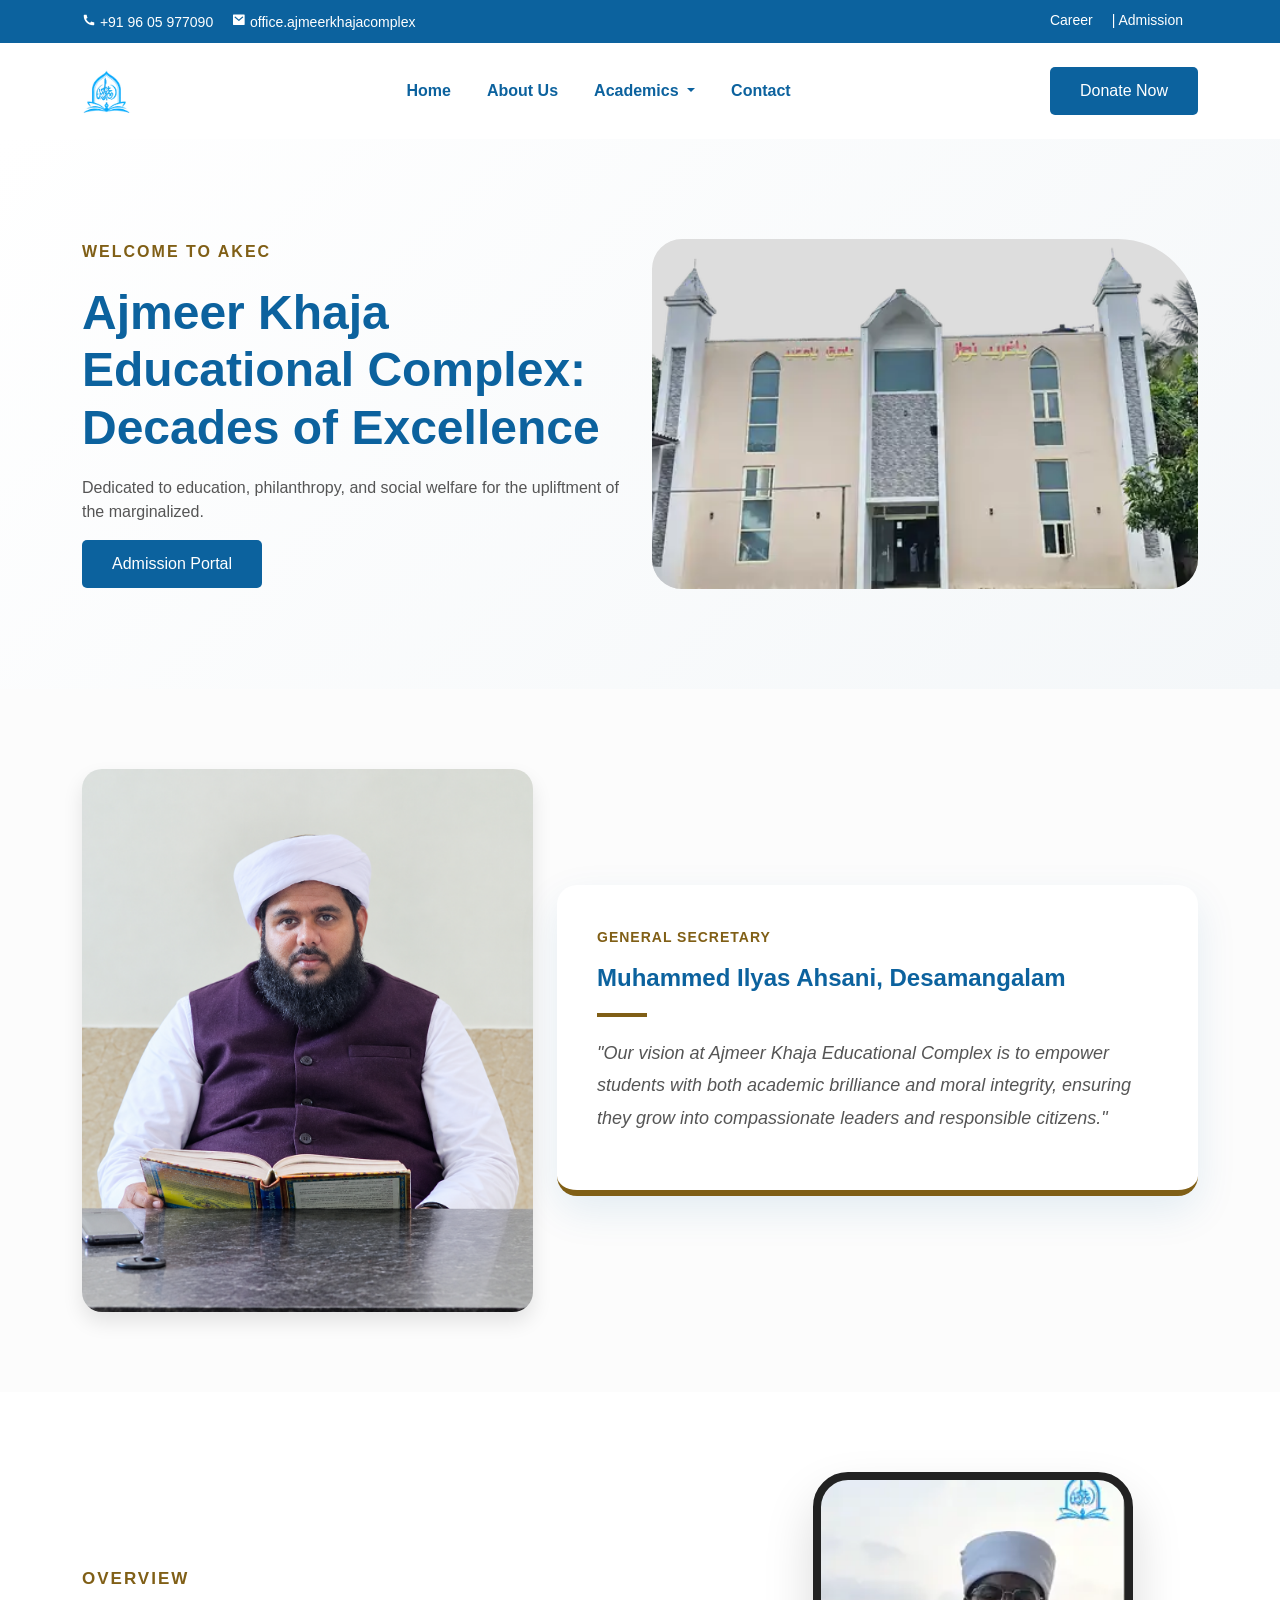
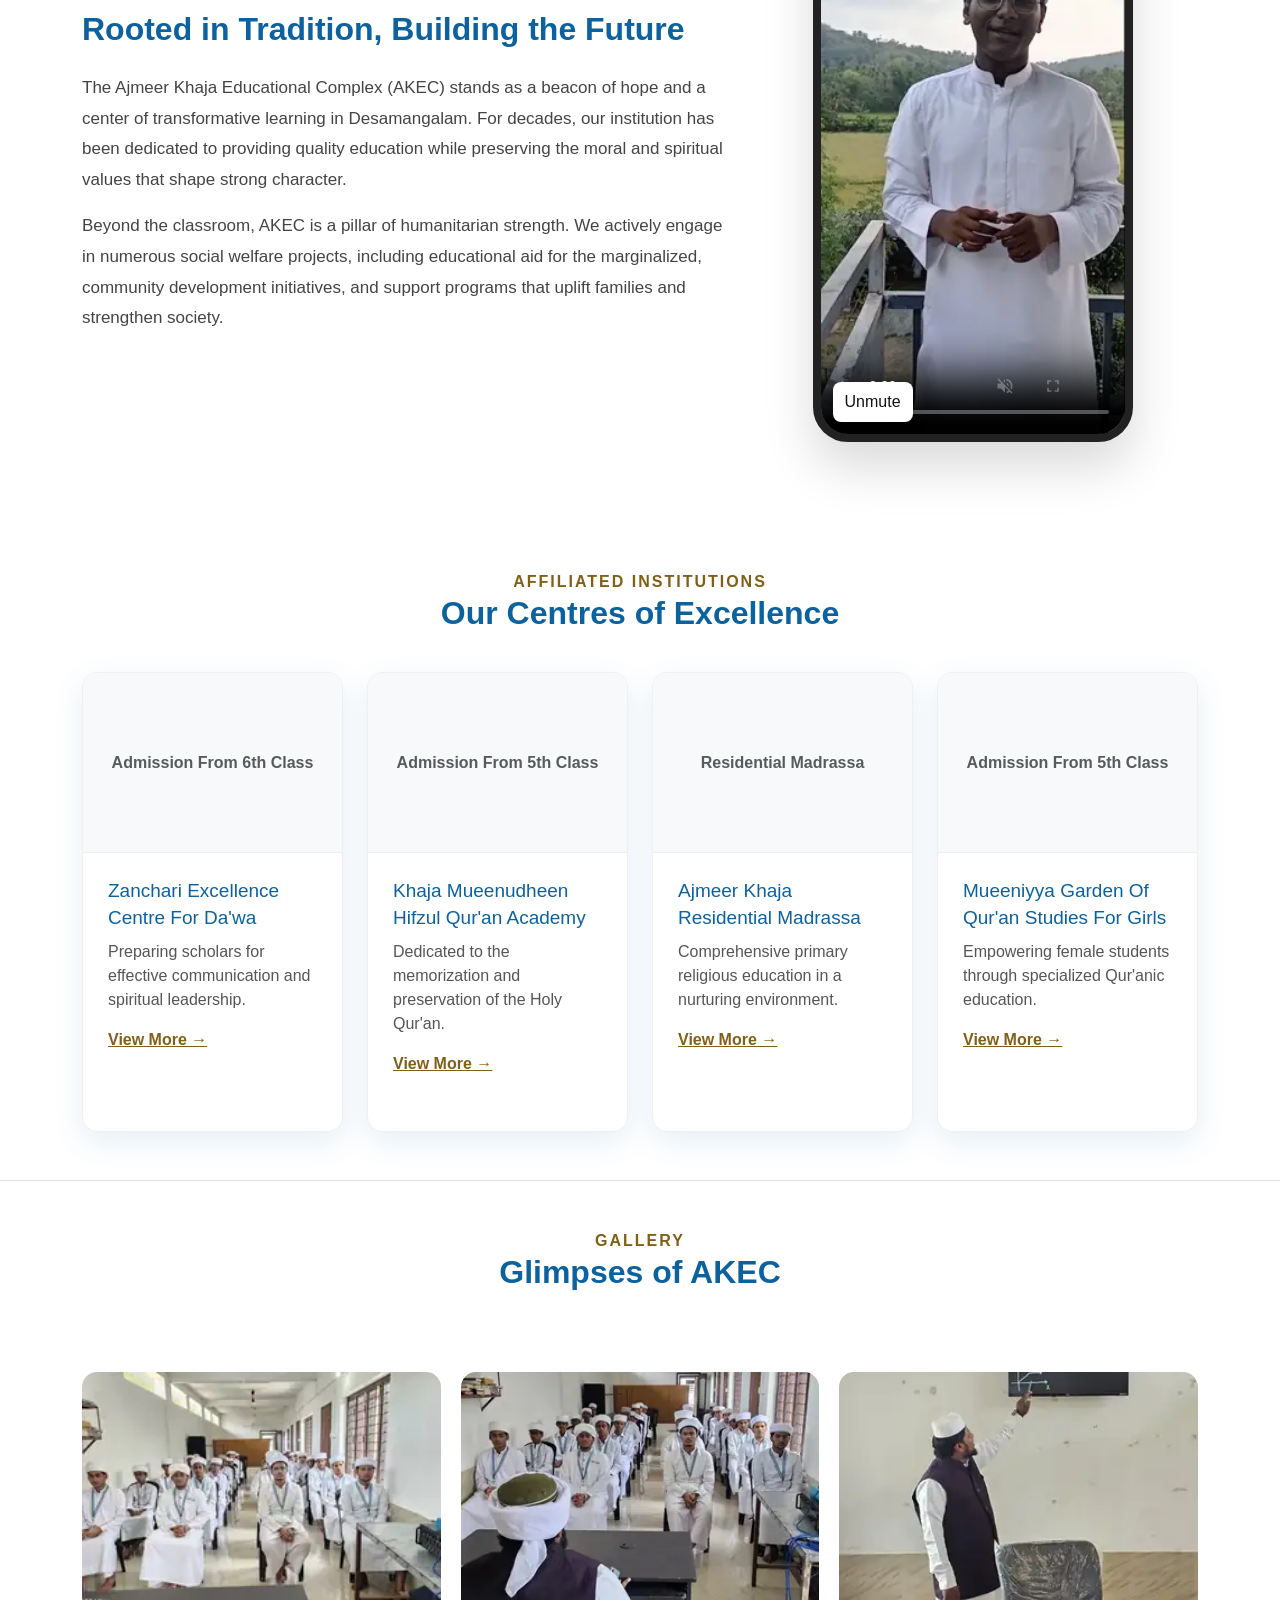
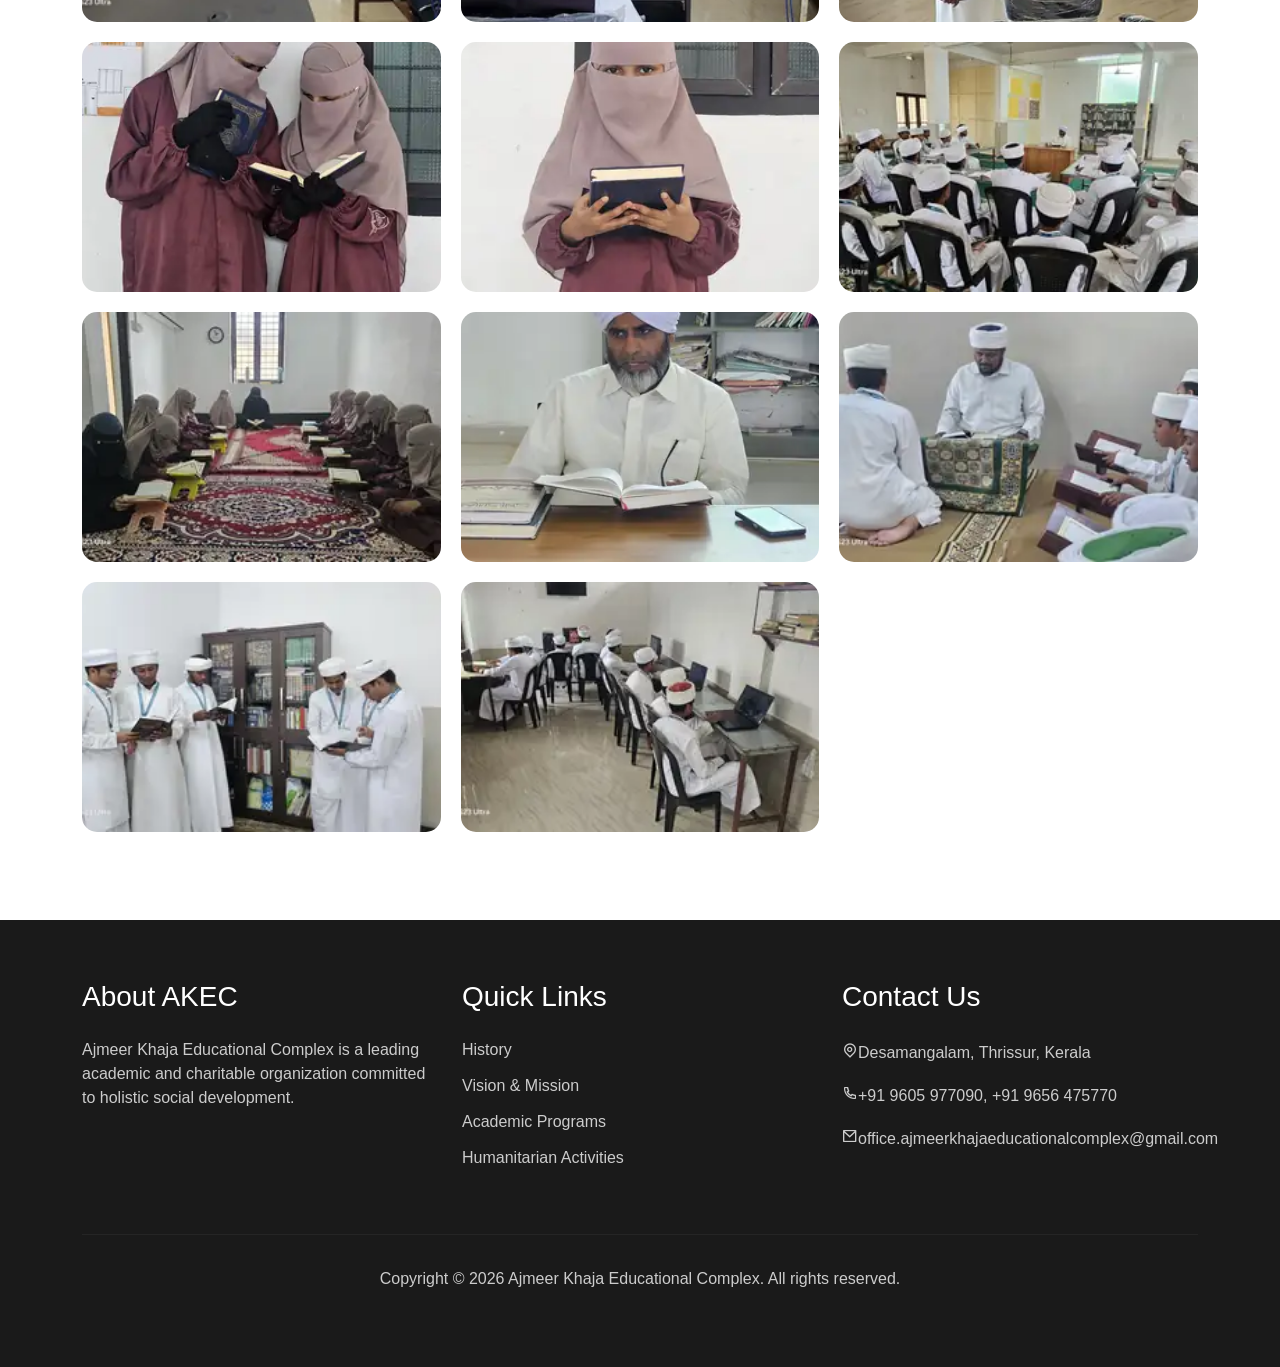
<file: index.html>
<!doctype html>
<!-- Final responsive-image and lightweight-navigation performance audit trigger. -->
<!-- Performance recheck marker: responsive image candidates and local deferred Bootstrap bundle. -->
<!-- Performance diagnostics enabled; no visual effect. -->
<html lang="en">
<head>
    <meta charset="utf-8">
    <meta name="viewport" content="width=device-width, initial-scale=1, shrink-to-fit=no">
    <meta name="description" content="Ajmeer Khaja Educational Complex - Leading academic and charitable organization.">
    <link rel="icon" type="image/png" href="/favicon.png">
    <title>Ajmeer Khaja Educational Complex</title>
    <link rel="preload" as="image" href="assets-optimized/institution-png-640.webp" imagesrcset="assets-optimized/institution-png-320.webp 320w, assets-optimized/institution-png-480.webp 480w, assets-optimized/institution-png-640.webp 640w, assets-optimized/institution-png-800.webp 800w, assets-optimized/institution-png-960.webp 960w, assets-optimized/institution-png-1280.webp 1280w" imagesizes="(max-width: 767px) 100vw, 50vw" fetchpriority="high" data-name="akec-hero-image-preload">
    
    <link rel="preload" as="style" href="/assets-optimized/bootstrap-purged-index.css">
    <link rel="stylesheet" href="/assets-optimized/bootstrap-purged-index.css">
    <link rel="preload" as="style" href="/assets-optimized/remixicon-purged.css" onload="this.onload=null;this.rel='stylesheet'">
    <noscript><link rel="stylesheet" href="/assets-optimized/remixicon-purged.css"></noscript>

    <style>
        /* Keyboard-accessible skip navigation */
        .skip-link{position:fixed;left:1rem;top:-6rem;z-index:100000;padding:.75rem 1rem;background:#fff;color:#0c629e;border:2px solid #805f16;border-radius:.35rem;font-weight:700;text-decoration:underline}
        .skip-link:focus{top:1rem;left:1rem;outline:3px solid #0c629e;outline-offset:3px}
        main#main-content{display:block}

        :root {
            --deep-blue: #0c629e;
            --soft-gold: #805f16;
            --ice-white: #ffffff;
            --soft-shadow: rgba(12, 98, 158, 0.1);
        }

        body { font-family: 'Segoe UI', Tahoma, Geneva, Verdana, sans-serif; color: #555; }
        
        /* Header & Navbar */
        .top-header { background-color: var(--deep-blue); color: white; padding: 10px 0; font-size: 14px; }
        .top-header a { color: white; text-decoration: none; margin-right: 15px; }
        .navbar-brand img { max-width: 180px; }
        .nav-link { color: var(--deep-blue) !important; font-weight: 600; margin: 0 10px; }
        
        /* Banner Area */
        .custom-banner {
            background: linear-gradient(135deg, #ffffff 0%, #f4f7f9 100%);
            padding: 100px 0;
            position: relative;
        }
        .banner-tag { color: var(--soft-gold); text-transform: uppercase; font-weight: 700; letter-spacing: 2px; }
        .banner-content h1 { color: var(--deep-blue); font-size: 48px; font-weight: 800; margin: 20px 0; }
        
        /* Buttons */
        .default-btn {
            background-color: var(--deep-blue);
            color: white !important;
            padding: 12px 30px;
            border-radius: 5px;
            text-decoration: none;
            display: inline-block;
            transition: 0.3s;
        }
        .default-btn:hover { background-color: var(--soft-gold); transform: translateY(-3px); }

        /* Institutions Section */
        .section-header h2 { color: var(--deep-blue); font-weight: 800; margin-bottom: 40px; }
        .program-card {
            background: #fff;
            border-radius: 15px;
            overflow: hidden;
            box-shadow: 0 10px 30px var(--soft-shadow);
            transition: 0.4s;
            border: 1px solid #f0f0f0;
            margin-bottom: 30px;
            height: 100%;
        }
        .program-card:hover { transform: translateY(-10px); border-color: var(--soft-gold); }
        .program-img { height: 180px; background: #f8f9fa; border-bottom: 1px solid #eee; }
        .program-content { padding: 25px; }
        .program-content h3 { color: var(--deep-blue); font-size: 19px; line-height: 1.4; min-height: 54px; }
        
        /* Footer */
        footer { background: #1a1a1a; color: #ccc; padding: 60px 0; }
        footer h3 { color: white; margin-bottom: 25px; }
        .footer-links { list-style: none; padding: 0; }
        .footer-links li { margin-bottom: 12px; }
        .footer-links a { color: #ccc; text-decoration: none; }

        /* --- SURGICAL ADDITIVE STYLES --- */
        .akec-additive-wrap { background-color: #fcfcfc; padding: 80px 0; }
        .akec-secretary-card { background: white; padding: 40px; border-radius: 20px; box-shadow: 0 15px 40px var(--soft-shadow); border-bottom: 6px solid var(--soft-gold); }
        .akec-secretary-name { color: var(--deep-blue); font-size: 24px; font-weight: 700; margin-top: 15px; margin-bottom: 5px; }
        .akec-secretary-pos { color: var(--soft-gold); font-weight: 600; text-transform: uppercase; font-size: 14px; letter-spacing: 1px; }
        .akec-secretary-img { width: 100%; max-width: 100%; height: auto; object-fit: contain; display: block; border-radius: 20px; box-shadow: 0 10px 20px rgba(0,0,0,0.1); }
        
        .akec-gallery-grid { display: grid; grid-template-columns: repeat(auto-fill, minmax(280px, 1fr)); gap: 20px; padding: 40px 0; }
        .akec-gallery-item { height: 250px; overflow: hidden; border-radius: 15px; position: relative; }
        .akec-gallery-item img { width: 100%; height: 100%; object-fit: cover; transition: transform 0.6s cubic-bezier(0.165, 0.84, 0.44, 1); }
        .akec-gallery-item:hover img { transform: scale(1.08); }
        .navbar-brand img { height: 70px; width: auto; }

        /* Surgical Override: Immediate Image Loading */
        img { opacity: 1 !important; visibility: visible !important; }

        /* ADDITIVE DROPDOWN STYLES (High Specificity) */
        @media (min-width: 992px) {
            .navbar-nav .nav-item.dropdown:hover > .dropdown-menu {
                display: block;
                margin-top: 0;
                opacity: 1;
                visibility: visible;
                transform: translateY(0);
            }
        }
        .navbar-nav .dropdown-menu {
            display: block;
            opacity: 0;
            visibility: hidden;
            transform: translateY(10px);
            transition: all 0.3s ease-in-out;
            border: none;
            border-top: 3px solid var(--soft-gold);
            box-shadow: 0 15px 35px rgba(0,0,0,0.1);
            border-radius: 0 0 10px 10px;
            min-width: 280px;
            padding: 10px 0;
        }
        .navbar-nav .dropdown-item {
            color: var(--deep-blue);
            font-weight: 500;
            padding: 10px 20px;
            transition: 0.2s;
            white-space: normal;
        }
        .navbar-nav .dropdown-item:hover {
            background-color: #f8f9fa;
            color: var(--soft-gold);
            padding-left: 25px;
        }

        /* AKEC ADD-ON: Hero Image Fit Improvement */
        .akec-hero-img-holder {
            background: #ddd;
            height: 350px;
            border-radius: 30px 80px 30px 30px;
            display: flex;
            align-items: center;
            justify-content: center;
            overflow: hidden;
            padding: 0; 
        }
        .Institution-image {
            width: 100%;
            height: 100%;
            object-fit: cover; 
            display: block;
        }

        /* --- AKEC MOBILE RESPONSIVENESS OVERRIDES --- */
        @media (max-width: 767px) {
            .custom-banner { padding: 40px 0; }
            .banner-content h1 { font-size: 32px; text-align: center; }
            .banner-content p { text-align: center; font-size: 15px; }
            .banner-content { text-align: center; margin-bottom: 30px; }
            .akec-hero-img-holder { height: 280px; border-radius: 20px 40px 20px 20px; }
            
            .akec-additive-wrap { padding: 40px 0; }
            .akec-secretary-card { padding: 25px; margin-top: -20px; position: relative; z-index: 2; text-align: center; }
            .akec-secretary-img { margin-bottom: 0; }
            .akec-secretary-name { font-size: 20px; }
            
            .section-header h2 { font-size: 28px; margin-bottom: 30px; }
            .program-content { padding: 20px; text-align: center; }
            .program-content h3 { font-size: 17px; min-height: auto; margin-bottom: 10px; }
            
            .akec-gallery-grid { grid-template-columns: repeat(2, 1fr); gap: 10px; padding: 20px 15px; }
            .akec-gallery-item { height: 160px; }

            .top-header { text-align: center; }
            .top-header a { display: block; margin-right: 0; margin-bottom: 5px; }
            
            .navbar-brand img { height: 55px; }
            
            footer { text-align: center; padding: 40px 0; }
            footer h3 { font-size: 20px; margin-top: 20px; }

            .navbar-nav .dropdown-menu { 
                margin-bottom: 0 !important; 
                padding-bottom: 0 !important;
                position: relative !important; 
                opacity: 1 !important; 
                visibility: visible !important; 
                transform: none !important;
                box-shadow: none !important;
                border-top: none !important;
            }
            .navbar-nav .nav-item.dropdown { margin-bottom: 0 !important; }
        }

        /* --- AKEC NEW FEATURE: ABOUT & MEDIA PLAYER --- */
        .akec-info-media-section { padding: 80px 0; background: #fff; }
        .akec-info-text { font-size: 17px; line-height: 1.8; color: #444; }
        .akec-media-player-container {
            width: 320px;
            height: 570px;
            background: #000;
            border-radius: 35px;
            border: 8px solid #222;
            overflow: hidden;
            box-shadow: 0 25px 50px rgba(0,0,0,0.15);
            margin: 0 auto;
            position: relative;
        }
        .akec-media-player-container video {
            width: 100%;
            height: 100%;
            object-fit: cover;
        }
        @media (max-width: 991px) {
            .akec-info-media-section { padding: 40px 0; text-align: center; }
            .akec-info-text { margin-bottom: 30px; }
            .akec-media-player-container { width: 280px; height: 500px; }
        }
    .navbar-nav .dropdown-menu.show{display:block;opacity:1;visibility:visible;transform:translateY(0)}
</style>
    
    <script defer src="/assets-optimized/akec-ui.js"></script>
</head>
<body>
<a class="skip-link" href="#main-content">Skip to main content</a>

    <div class="top-header">
        <div class="container d-flex flex-column flex-md-row justify-content-between">
            <div>
                <a href="tel:+919605977090"><i class="ri-phone-fill"></i> +91 96 05 977090</a>
                <a href="mailto:office.ajmeerkhajacomplex@gmail.com"><i class="ri-mail-fill"></i> office.ajmeerkhajacomplex</a>
            </div>
            <div class="d-none d-md-block">
                <a href="#">Career</a> | <a href="admission.html">Admission</a>
            </div>
        </div>
    </div>

    <nav class="navbar navbar-expand-lg navbar-light bg-white sticky-top">
        <div class="container">
            <a class="navbar-brand" href="index.html">
                <img src="assets-optimized/logo-webp-64.webp" alt="AKEC Logo" srcset="assets-optimized/logo-webp-48.webp 48w, assets-optimized/logo-webp-64.webp 64w, assets-optimized/logo-webp-96.webp 96w, assets-optimized/logo-webp-128.webp 128w, assets-optimized/logo-webp-160.webp 160w, assets-optimized/logo-webp-320.webp 320w, assets-optimized/logo-webp-480.webp 480w" sizes="(max-width: 767px) 40px, 50px" width="2480" height="3508">
            </a>
            <button class="navbar-toggler border-0" type="button" data-bs-toggle="collapse" data-bs-target="#navbarNav" aria-label="Toggle navigation" aria-controls="navbarNav" aria-expanded="false">
                <span class="ri-menu-line" style="font-size: 24px; color: var(--deep-blue);"></span>
            </button>
            <div class="collapse navbar-collapse" id="navbarNav">
                <ul class="navbar-nav m-auto text-center">
                    <li class="nav-item"><a class="nav-link" href="index.html">Home</a></li>
                    <li class="nav-item"><a class="nav-link" href="about.html">About Us</a></li>
                    
                    <li class="nav-item dropdown">
                        <a class="nav-link dropdown-toggle" href="academics.html" id="academicsDropdown" role="button" data-bs-toggle="dropdown" aria-expanded="false">
                            Academics
                        </a>
                        <ul class="dropdown-menu border-0 text-center text-lg-start" aria-labelledby="academicsDropdown">
                            <li><a class="dropdown-item" href="dawa.html">Zanchari Excellence Centre For Da'wa</a></li>
                            <li><a class="dropdown-item" href="hifz.html">Khaja Mueenudheen Hifzul Qur'an Academy</a></li>
                            <li><a class="dropdown-item" href="madrassa.html">Ajmeer Khaja Residential Madrassa</a></li>
                            <li><a class="dropdown-item" href="garden.html">Mueeniyya Garden Of Qur'an Studies For Girls</a></li>
                        </ul>
                    </li>

                    <li class="nav-item"><a class="nav-link" href="contact.html">Contact</a></li>
                </ul>
                <div class="text-center pb-3 pb-lg-0">
                    <a href="#" class="default-btn w-100 w-lg-auto">Donate Now</a>
                </div>
            </div>
        </div>
    </nav>
<main id="main-content" tabindex="-1">


    <section class="custom-banner">
        <div class="container">
            <div class="row align-items-center">
                <div class="col-lg-6">
                    <div class="banner-content">
                        <span class="banner-tag">Welcome to AKEC</span>
                        <h1>Ajmeer Khaja Educational Complex: Decades of Excellence</h1>
                        <p>Dedicated to education, philanthropy, and social welfare for the upliftment of the marginalized.</p>
                        <a href="admission.html" class="default-btn">Admission Portal</a>
                    </div>
                </div>
                <div class="col-lg-6 text-center">
                    <div class="akec-hero-img-holder">
                        <img src="assets-optimized/institution-png-640.webp" alt="Institution Image" class="Institution-image" loading="eager" fetchpriority="high" decoding="async" srcset="assets-optimized/institution-png-320.webp 320w, assets-optimized/institution-png-480.webp 480w, assets-optimized/institution-png-640.webp 640w, assets-optimized/institution-png-800.webp 800w, assets-optimized/institution-png-960.webp 960w, assets-optimized/institution-png-1280.webp 1280w" sizes="(max-width: 767px) 100vw, 50vw" width="2400" height="1121">
                    </div>
                </div>
            </div>
        </div>
    </section>

    <section class="akec-additive-wrap">
        <div class="container">
            <div class="row align-items-center">
                <div class="col-lg-5 mb-4 mb-lg-0">
                    <img src="illyas ustad.png" alt="Muhammed Ilyas Ahsani" class="akec-secretary-img" loading="lazy" decoding="async" width="218" height="262">
                </div>
                <div class="col-lg-7">
                    <div class="akec-secretary-card">
                        <span class="akec-secretary-pos">General Secretary</span>
                        <h2 class="akec-secretary-name">Muhammed Ilyas Ahsani, Desamangalam</h2>
                        <hr class="mx-auto mx-lg-0" style="width: 50px; border: 2px solid var(--soft-gold); opacity: 1; margin: 20px 0;">
                        <p style="font-style: italic; font-size: 18px; line-height: 1.8;">"Our vision at Ajmeer Khaja Educational Complex is to empower students with both academic brilliance and moral integrity, ensuring they grow into compassionate leaders and responsible citizens."</p>
                    </div>
                </div>
            </div>
        </div>
    </section>

    <section class="akec-info-media-section">
        <div class="container">
            <div class="row align-items-center">
                <div class="col-lg-7">
                    <div class="akec-info-text">
                        <span class="banner-tag">Overview</span>
                        <h2 style="color: var(--deep-blue); font-weight: 800; margin: 15px 0 25px;">Rooted in Tradition, Building the Future</h2>
                        <p>The Ajmeer Khaja Educational Complex (AKEC) stands as a beacon of hope and a center of transformative learning in Desamangalam. For decades, our institution has been dedicated to providing quality education while preserving the moral and spiritual values that shape strong character.</p>
                        <p>Beyond the classroom, AKEC is a pillar of humanitarian strength. We actively engage in numerous social welfare projects, including educational aid for the marginalized, community development initiatives, and support programs that uplift families and strengthen society.</p>
                    </div>
                </div>
                <div class="col-lg-5">
                    <div class="akec-media-player-container">
                        <video id="akecScrollVideo" controls playsinline preload="none" poster="assets-optimized/nasim-poster.webp">
                            <source src="assets-optimized/nasim-optimized.mp4" type="video/mp4">
                            <track kind="captions" src="assets-optimized/nasim-captions.vtt" srclang="ml" label="Malayalam">
                            Your browser does not support the video tag.
                        </video>
                    </div>
                </div>
            </div>
        </div>
    </section>

    <section class="py-5">
        <div class="container">
            <div class="section-header text-center">
                <span class="banner-tag">Affiliated Institutions</span>
                <h2>Our Centres of Excellence</h2>
            </div>
            <div class="row g-4">
                <div class="col-lg-3 col-md-6">
                    <div class="program-card">
                        <div class="program-img d-flex align-items-center justify-content-center text-muted"><b>Admission From 6th Class</b></div>
                        <div class="program-content">
                            <h3>Zanchari Excellence Centre For Da'wa</h3>
                            <p>Preparing scholars for effective communication and spiritual leadership.</p>
                            <a href="dawa.html" style="color:var(--soft-gold); font-weight:700;" aria-label="View more about Zanchari Excellence Centre for Da'wa">View More →</a>
                        </div>
                    </div>
                </div>
                <div class="col-lg-3 col-md-6">
                    <div class="program-card">
                        <div class="program-img d-flex align-items-center justify-content-center text-muted"><b>Admission From 5th Class</b></div>
                        <div class="program-content">
                            <h3>Khaja Mueenudheen Hifzul Qur'an Academy</h3>
                            <p>Dedicated to the memorization and preservation of the Holy Qur'an.</p>
                            <a href="hifz.html" style="color:var(--soft-gold); font-weight:700;" aria-label="View more about Khaja Mueenudheen Hifzul Qur'an Academy">View More →</a>
                        </div>
                    </div>
                </div>
                <div class="col-lg-3 col-md-6">
                    <div class="program-card">
                        <div class="program-img d-flex align-items-center justify-content-center text-muted"><b>Residential Madrassa</b></div>
                        <div class="program-content">
                            <h3>Ajmeer Khaja Residential Madrassa</h3>
                            <p>Comprehensive primary religious education in a nurturing environment.</p>
                            <a href="madrassa.html" style="color:var(--soft-gold); font-weight:700;" aria-label="View more about Ajmeer Khaja Residential Madrassa">View More →</a>
                        </div>
                    </div>
                </div>
                <div class="col-lg-3 col-md-6">
                    <div class="program-card">
                        <div class="program-img d-flex align-items-center justify-content-center text-muted"><b>Admission From 5th Class</b></div>
                        <div class="program-content">
                            <h3>Mueeniyya Garden Of Qur'an Studies For Girls</h3>
                            <p>Empowering female students through specialized Qur'anic education.</p>
                            <a href="garden.html" style="color:var(--soft-gold); font-weight:700;" aria-label="View more about Mueeniyya Garden of Qur'an Studies for Girls">View More →</a>
                        </div>
                    </div>
                </div>
            </div>
        </div>
    </section>

    <section class="py-5 bg-white border-top">
        <div class="container">
            <div class="section-header text-center">
                <span class="banner-tag">Gallery</span>
                <h2>Glimpses of AKEC</h2>
            </div>
            <div class="akec-gallery-grid">
                <div class="akec-gallery-item"><img src="assets-optimized/gallery1-webp-400.webp" alt="Gallery 1" loading="lazy" decoding="async" srcset="assets-optimized/gallery1-webp-320.webp 320w, assets-optimized/gallery1-webp-360.webp 360w, assets-optimized/gallery1-webp-400.webp 400w, assets-optimized/gallery1-webp-480.webp 480w, assets-optimized/gallery1-webp-640.webp 640w, assets-optimized/gallery1-webp-960.webp 960w, assets-optimized/gallery1-webp-1280.webp 1280w" sizes="(max-width: 767px) 44vw, (max-width: 991px) 34vw, (max-width: 1199px) 31vw, (max-width: 1399px) 24vw, 320px"></div>
                <div class="akec-gallery-item"><img src="assets-optimized/gallery2-webp-400.webp" alt="Gallery 2" loading="lazy" decoding="async" srcset="assets-optimized/gallery2-webp-320.webp 320w, assets-optimized/gallery2-webp-360.webp 360w, assets-optimized/gallery2-webp-400.webp 400w, assets-optimized/gallery2-webp-480.webp 480w, assets-optimized/gallery2-webp-640.webp 640w, assets-optimized/gallery2-webp-960.webp 960w, assets-optimized/gallery2-webp-1280.webp 1280w" sizes="(max-width: 767px) 44vw, (max-width: 991px) 34vw, (max-width: 1199px) 31vw, (max-width: 1399px) 24vw, 320px"></div>
                <div class="akec-gallery-item"><img src="assets-optimized/gallery3-webp-400.webp" alt="Gallery 3" loading="lazy" decoding="async" srcset="assets-optimized/gallery3-webp-320.webp 320w, assets-optimized/gallery3-webp-360.webp 360w, assets-optimized/gallery3-webp-400.webp 400w, assets-optimized/gallery3-webp-480.webp 480w, assets-optimized/gallery3-webp-640.webp 640w, assets-optimized/gallery3-webp-960.webp 960w, assets-optimized/gallery3-webp-1280.webp 1280w" sizes="(max-width: 767px) 44vw, (max-width: 991px) 34vw, (max-width: 1199px) 31vw, (max-width: 1399px) 24vw, 320px"></div>
                <div class="akec-gallery-item"><img src="assets-optimized/gallery4-webp-400.webp" alt="Gallery 4" loading="lazy" decoding="async" srcset="assets-optimized/gallery4-webp-320.webp 320w, assets-optimized/gallery4-webp-360.webp 360w, assets-optimized/gallery4-webp-400.webp 400w, assets-optimized/gallery4-webp-480.webp 480w, assets-optimized/gallery4-webp-640.webp 640w, assets-optimized/gallery4-webp-960.webp 960w, assets-optimized/gallery4-webp-1280.webp 1280w" sizes="(max-width: 767px) 44vw, (max-width: 991px) 34vw, (max-width: 1199px) 31vw, (max-width: 1399px) 24vw, 320px"></div>
                <div class="akec-gallery-item"><img src="assets-optimized/gallery5-webp-400.webp" alt="Gallery 5" loading="lazy" decoding="async" srcset="assets-optimized/gallery5-webp-320.webp 320w, assets-optimized/gallery5-webp-360.webp 360w, assets-optimized/gallery5-webp-400.webp 400w, assets-optimized/gallery5-webp-480.webp 480w, assets-optimized/gallery5-webp-640.webp 640w, assets-optimized/gallery5-webp-960.webp 960w, assets-optimized/gallery5-webp-1280.webp 1280w" sizes="(max-width: 767px) 44vw, (max-width: 991px) 34vw, (max-width: 1199px) 31vw, (max-width: 1399px) 24vw, 320px"></div>
                <div class="akec-gallery-item"><img src="assets-optimized/gallery6-webp-400.webp" alt="Gallery 6" loading="lazy" decoding="async" srcset="assets-optimized/gallery6-webp-320.webp 320w, assets-optimized/gallery6-webp-360.webp 360w, assets-optimized/gallery6-webp-400.webp 400w, assets-optimized/gallery6-webp-480.webp 480w, assets-optimized/gallery6-webp-640.webp 640w, assets-optimized/gallery6-webp-960.webp 960w, assets-optimized/gallery6-webp-1280.webp 1280w" sizes="(max-width: 767px) 44vw, (max-width: 991px) 34vw, (max-width: 1199px) 31vw, (max-width: 1399px) 24vw, 320px"></div>
                <div class="akec-gallery-item"><img src="assets-optimized/gallery7-webp-400.webp" alt="Gallery 7" loading="lazy" decoding="async" srcset="assets-optimized/gallery7-webp-320.webp 320w, assets-optimized/gallery7-webp-360.webp 360w, assets-optimized/gallery7-webp-400.webp 400w, assets-optimized/gallery7-webp-480.webp 480w, assets-optimized/gallery7-webp-640.webp 640w, assets-optimized/gallery7-webp-960.webp 960w, assets-optimized/gallery7-webp-1280.webp 1280w" sizes="(max-width: 767px) 44vw, (max-width: 991px) 34vw, (max-width: 1199px) 31vw, (max-width: 1399px) 24vw, 320px"></div>
                <div class="akec-gallery-item"><img src="assets-optimized/gallery8-webp-400.webp" alt="Gallery 8" loading="lazy" decoding="async" srcset="assets-optimized/gallery8-webp-320.webp 320w, assets-optimized/gallery8-webp-360.webp 360w, assets-optimized/gallery8-webp-400.webp 400w, assets-optimized/gallery8-webp-480.webp 480w, assets-optimized/gallery8-webp-640.webp 640w, assets-optimized/gallery8-webp-960.webp 960w, assets-optimized/gallery8-webp-1280.webp 1280w" sizes="(max-width: 767px) 44vw, (max-width: 991px) 34vw, (max-width: 1199px) 31vw, (max-width: 1399px) 24vw, 320px"></div>
                <div class="akec-gallery-item"><img src="assets-optimized/gallery9-webp-400.webp" alt="Gallery 9" loading="lazy" decoding="async" srcset="assets-optimized/gallery9-webp-320.webp 320w, assets-optimized/gallery9-webp-360.webp 360w, assets-optimized/gallery9-webp-400.webp 400w, assets-optimized/gallery9-webp-480.webp 480w, assets-optimized/gallery9-webp-640.webp 640w, assets-optimized/gallery9-webp-960.webp 960w, assets-optimized/gallery9-webp-1280.webp 1280w" sizes="(max-width: 767px) 44vw, (max-width: 991px) 34vw, (max-width: 1199px) 31vw, (max-width: 1399px) 24vw, 320px"></div>
                <div class="akec-gallery-item"><img src="assets-optimized/gallery10-webp-400.webp" alt="Gallery 10" loading="lazy" decoding="async" srcset="assets-optimized/gallery10-webp-320.webp 320w, assets-optimized/gallery10-webp-360.webp 360w, assets-optimized/gallery10-webp-400.webp 400w, assets-optimized/gallery10-webp-480.webp 480w, assets-optimized/gallery10-webp-640.webp 640w, assets-optimized/gallery10-webp-960.webp 960w, assets-optimized/gallery10-webp-1280.webp 1280w" sizes="(max-width: 767px) 44vw, (max-width: 991px) 34vw, (max-width: 1199px) 31vw, (max-width: 1399px) 24vw, 320px"></div>
                <div class="akec-gallery-item"><img src="assets-optimized/gallery11-webp-400.webp" alt="Gallery 11" loading="lazy" decoding="async" srcset="assets-optimized/gallery11-webp-320.webp 320w, assets-optimized/gallery11-webp-360.webp 360w, assets-optimized/gallery11-webp-400.webp 400w, assets-optimized/gallery11-webp-480.webp 480w, assets-optimized/gallery11-webp-640.webp 640w, assets-optimized/gallery11-webp-960.webp 960w, assets-optimized/gallery11-webp-1280.webp 1280w" sizes="(max-width: 767px) 44vw, (max-width: 991px) 34vw, (max-width: 1199px) 31vw, (max-width: 1399px) 24vw, 320px"></div>
            </div>
        </div>
    </section>

    
</main>

<footer>
        <div class="container">
            <div class="row">
                <div class="col-lg-4">
                    <h3>About AKEC</h3>
                    <p>Ajmeer Khaja Educational Complex is a leading academic and charitable organization committed to holistic social development.</p>
                </div>
                <div class="col-lg-4">
                    <h3>Quick Links</h3>
                    <ul class="footer-links">
                        <li><a href="about.html">History</a></li>
                        <li><a href="about.html">Vision & Mission</a></li>
                        <li><a href="academics.html">Academic Programs</a></li>
                        <li><a href="activities.html">Humanitarian Activities</a></li>
                    </ul>
                </div>
                <div class="col-lg-4">
                    <h3>Contact Us</h3>
                    <p><i class="ri-map-pin-line"></i>Desamangalam, Thrissur, Kerala</p>
                    <p><i class="ri-phone-line"></i>+91 9605 977090, +91 9656 475770</p>
                    <p><i class="ri-mail-line"></i>office.ajmeerkhajaeducationalcomplex@gmail.com</p>
                </div>
            </div>
            <hr class="mt-5" style="border-color: #444;">
            <div class="text-center pt-3">
                <p>Copyright © 2026 Ajmeer Khaja Educational Complex. All rights reserved.</p>
            </div>
        </div>
    </footer>

    

    <script>
        document.addEventListener("DOMContentLoaded", function () {
            const video = document.getElementById("akecScrollVideo");
            if (!video) return;

            video.muted = true;
            video.playsInline = true;

            const container = video.parentElement;
            container.style.position = container.style.position || 'relative';

            const unmuteBtn = document.createElement('button');
            unmuteBtn.type = 'button';
            unmuteBtn.textContent = 'Unmute';
            Object.assign(unmuteBtn.style, {
                position: 'absolute',
                bottom: '12px',
                left: '12px',
                zIndex: '5',
                padding: '8px 12px',
                borderRadius: '8px',
                background: '#fff',
                color: '#111',
                border: 'none',
                display: 'none',
                cursor: 'pointer',
                boxShadow: '0 6px 18px rgba(0,0,0,0.12)'
            });
            container.appendChild(unmuteBtn);

            unmuteBtn.addEventListener('click', () => {
                video.muted = false;
                video.play().catch(() => {});
                unmuteBtn.style.display = 'none';
            });

            const observerOptions = {
                root: null,
                rootMargin: '0px',
                threshold: 0.5
            };

            const observer = new IntersectionObserver((entries) => {
                entries.forEach(entry => {
                    if (entry.isIntersecting) {
                        video.muted = false;
                        video.play().then(() => {
                            unmuteBtn.style.display = 'none';
                        }).catch(err => {
                            console.log('Autoplay with sound blocked:', err);
                            video.muted = true;
                            video.play().catch(() => {});
                            unmuteBtn.style.display = 'block';
                        });
                    } else {
                        video.pause();
                        video.muted = true;
                        unmuteBtn.style.display = 'none';
                    }
                });
            }, observerOptions);

            observer.observe(video);

            document.addEventListener('visibilitychange', function () {
                if (document.hidden) {
                    video.pause();
                    video.muted = true;
                    unmuteBtn.style.display = 'none';
                }
            });
        });
    </script>
    
</body>
</html>
</file>
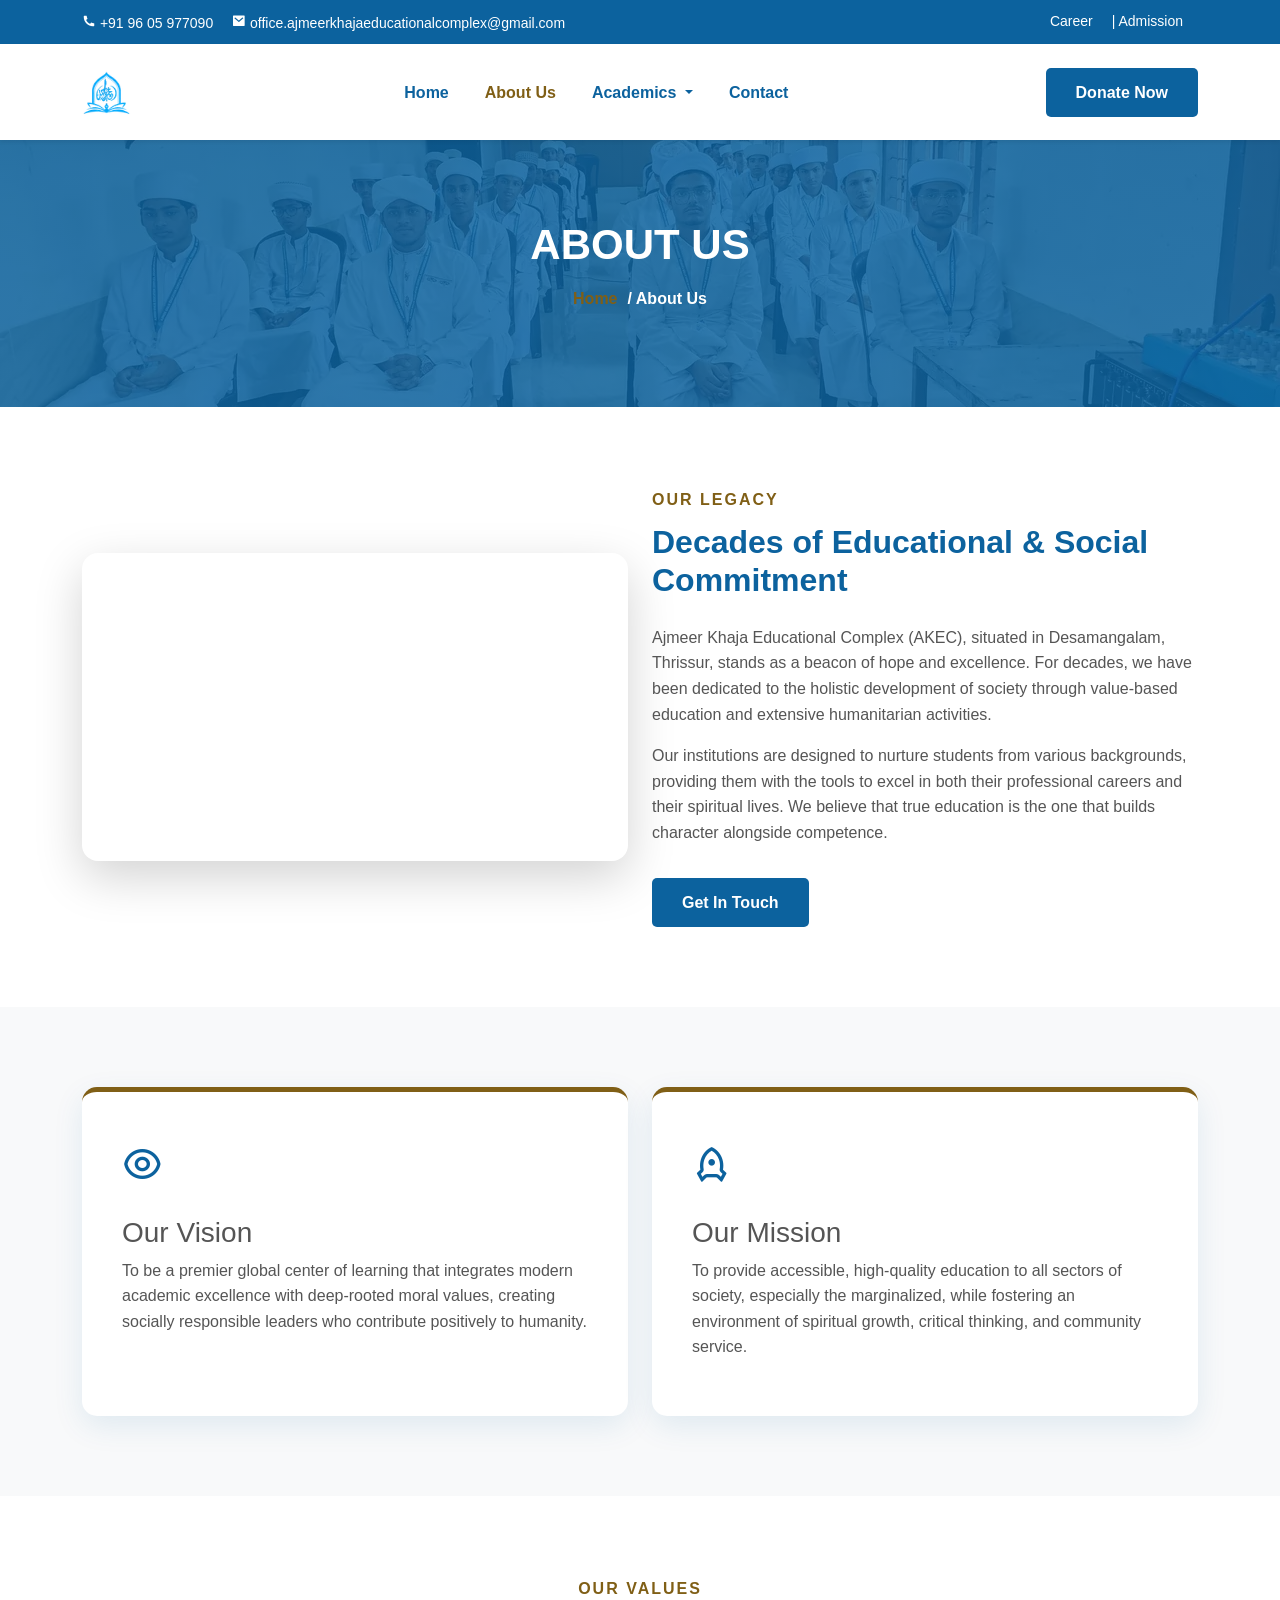
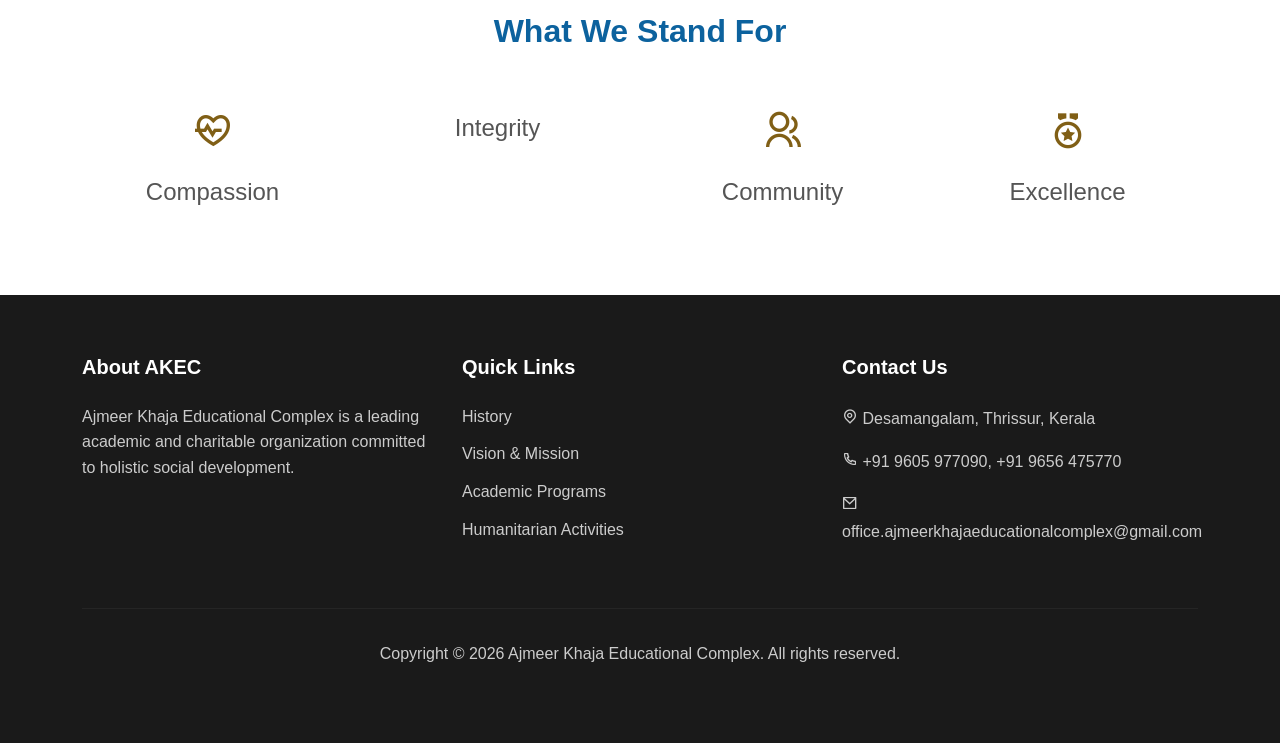
<file: about.html>
<!doctype html>
<html lang="en">
<head>
    <meta charset="utf-8">
    <meta name="viewport" content="width=device-width, initial-scale=1, shrink-to-fit=no">
    <meta name="description" content="About Ajmeer Khaja Educational Complex - History, Vision, and Mission.">
    <title>About Us - Ajmeer Khaja Educational Complex</title>
    
    <link rel="icon" type="image/png" href="/favicon.png">
    <link rel="preload" as="style" href="/assets-optimized/bootstrap-purged-about.css">
    <link rel="stylesheet" href="/assets-optimized/bootstrap-purged-about.css">
    <link rel="preload" as="style" href="/assets-optimized/remixicon-purged.css" onload="this.onload=null;this.rel='stylesheet'">
    <noscript><link rel="stylesheet" href="/assets-optimized/remixicon-purged.css"></noscript>

    <style>
.skip-link{position:fixed;left:1rem;top:-6rem;z-index:100000;padding:.75rem 1rem;
background:#fff;color:#0c629e;border:2px solid #805f16;border-radius:.35rem;
font-weight:700;text-decoration:underline}
.skip-link:focus{top:1rem;left:1rem;outline:3px solid #0c629e;outline-offset:3px}
main#main-content{display:block}

        :root {
            --deep-blue: #0c629e;
            --soft-gold: #805f16;
            --ice-white: #ffffff;
            --soft-shadow: rgba(12, 98, 158, 0.1);
            --text-gray: #555555;
        }

        body { font-family: 'Segoe UI', Tahoma, Geneva, Verdana, sans-serif; color: var(--text-gray); line-height: 1.6; }
        
        /* Header & Navbar */
        .top-header { background-color: var(--deep-blue); color: white; padding: 10px 0; font-size: 14px; }
        .top-header a { color: white; text-decoration: none; margin-right: 15px; }
        .navbar-brand img { height: 70px; width: auto; }
        .nav-link { color: var(--deep-blue) !important; font-weight: 600; margin: 0 10px; }
        .nav-link.active { color: var(--soft-gold) !important; }
        
        /* Breadcrumb / Page Title Area */
        .page-title-area {
            background: linear-gradient(rgba(12, 98, 158, 0.85), rgba(12, 98, 158, 0.85)), url("assets-optimized/gallery1-webp-1280.webp");
            background-size: cover;
            background-position: center;
            padding: 80px 0;
            color: white;
            text-align: center;
        }
        .page-title-content h2 { font-size: 42px; font-weight: 800; text-transform: uppercase; margin-bottom: 15px; }
        .page-title-content ul { list-style: none; padding: 0; display: flex; justify-content: center; gap: 10px; font-weight: 600; }
        .page-title-content ul li a { color: var(--soft-gold); text-decoration: none; }

        /* General Content Sections */
        .about-section { padding: 80px 0; }
        .section-tag { color: var(--soft-gold); text-transform: uppercase; font-weight: 700; letter-spacing: 2px; display: block; margin-bottom: 10px; }
        .section-title { color: var(--deep-blue); font-weight: 800; font-size: 32px; margin-bottom: 25px; }
        
        /* Vision & Mission Cards */
        .vm-card {
            padding: 40px;
            background: #fff;
            border-radius: 15px;
            box-shadow: 0 10px 30px var(--soft-shadow);
            height: 100%;
            border-top: 5px solid var(--soft-gold);
            transition: 0.3s;
        }
        .vm-card:hover { transform: translateY(-5px); }
        .vm-icon { font-size: 40px; color: var(--deep-blue); margin-bottom: 20px; display: inline-block; }
        
        /* Buttons */
        .default-btn {
            background-color: var(--deep-blue);
            color: white !important;
            padding: 12px 30px;
            border-radius: 5px;
            text-decoration: none;
            display: inline-block;
            transition: 0.3s;
            font-weight: 600;
        }
        .default-btn:hover { background-color: var(--soft-gold); transform: translateY(-3px); }

        /* Footer */
        footer { background: #1a1a1a; color: #ccc; padding: 60px 0; }
        footer h3 { color: white; margin-bottom: 25px; font-size: 20px; font-weight: 700; }
        .footer-links { list-style: none; padding: 0; }
        .footer-links li { margin-bottom: 12px; }
        .footer-links a { color: #ccc; text-decoration: none; transition: 0.3s; }
        .footer-links a:hover { color: var(--soft-gold); padding-left: 5px; }

        /* Surgical Override: Immediate Image Loading */
        img { opacity: 1 !important; visibility: visible !important; }

         @media (min-width: 992px) {
            .navbar-nav .nav-item.dropdown:hover > .dropdown-menu {
                display: block;
                margin-top: 0;
                opacity: 1;
                visibility: visible;
                transform: translateY(0);
            }
        }
        .navbar-nav .dropdown-menu {
            display: block;
            opacity: 0;
            visibility: hidden;
            transform: translateY(10px);
            transition: all 0.3s ease-in-out;
            border: none;
            border-top: 3px solid var(--soft-gold);
            box-shadow: 0 15px 35px rgba(0,0,0,0.1);
            border-radius: 0 0 10px 10px;
            min-width: 280px;
            padding: 10px 0;
        }
        .navbar-nav .dropdown-item {
            color: var(--deep-blue);
            font-weight: 500;
            padding: 10px 20px;
            transition: 0.2s;
            white-space: normal;
        }
        .navbar-nav .dropdown-item:hover {
            background-color: #f8f9fa;
            color: var(--soft-gold);
            padding-left: 25px;
        }
    .navbar-nav .dropdown-menu.show{display:block;opacity:1;visibility:visible;transform:translateY(0)}
</style>
    
    <script defer src="/assets-optimized/akec-ui.js"></script>
</head>
<body>
<a class="skip-link" href="#main-content">Skip to main content</a>

    <div class="top-header">
        <div class="container d-flex justify-content-between">
            <div>
                <a href="tel:+919605977090"><i class="ri-phone-fill"></i> +91 96 05 977090</a>
                <a href="mailto:office.ajmeerkhajaeducationalcomplex@gmail.com"><i class="ri-mail-fill"></i> office.ajmeerkhajaeducationalcomplex@gmail.com</a>
            </div>
            <div class="d-none d-md-block">
                <a href="#">Career</a> | <a href="#">Admission</a>
            </div>
        </div>
    </div>

    <nav class="navbar navbar-expand-lg navbar-light bg-white sticky-top shadow-sm">
        <div class="container">
            <a class="navbar-brand" href="index.html">
                <img src="assets-optimized/logo-webp-64.webp" alt="AKEC Logo" srcset="assets-optimized/logo-webp-48.webp 48w, assets-optimized/logo-webp-64.webp 64w, assets-optimized/logo-webp-96.webp 96w, assets-optimized/logo-webp-128.webp 128w, assets-optimized/logo-webp-160.webp 160w, assets-optimized/logo-webp-320.webp 320w, assets-optimized/logo-webp-480.webp 480w" sizes="(max-width: 767px) 40px, 50px" decoding="async" width="2480" height="3508">
            </a>
            <button class="navbar-toggler" type="button" data-bs-toggle="collapse" data-bs-target="#navbarNav" aria-label="Toggle navigation" aria-controls="navbarNav" aria-expanded="false">
                <span class="navbar-toggler-icon"></span>
            </button>
            <div class="collapse navbar-collapse" id="navbarNav">
                <ul class="navbar-nav m-auto">
                    <li class="nav-item"><a class="nav-link" href="index.html">Home</a></li>
                    <li class="nav-item"><a class="nav-link active" href="about.html">About Us</a></li>
                    
                    <li class="nav-item dropdown">
                        <a class="nav-link dropdown-toggle" href="academics.html" id="academicsDropdown" role="button" data-bs-toggle="dropdown" aria-expanded="false">
                            Academics
                        </a>
                        <ul class="dropdown-menu" aria-labelledby="academicsDropdown">
                            <li><a class="dropdown-item" href="dawa.html">Zanchari Excellence Centre For Da'wa</a></li>
                            <li><a class="dropdown-item" href="hifz.html">Khaja Mueenudheen Hifzul Qur'an Academy</a></li>
                            <li><a class="dropdown-item" href="madrassa.html">Ajmeer Khaja Residential Madrassa</a></li>
                            <li><a class="dropdown-item" href="garden.html">Mueeniyya Garden Of Qur'an Studies For Girls</a></li>
                        </ul>
                    </li>
                    
                    <li class="nav-item"><a class="nav-link" href="contact.html">Contact</a></li>
                </ul>
                <a href="#" class="default-btn">Donate Now</a>
            </div>
        </div>
    </nav>
<main id="main-content" tabindex="-1">


    <div class="page-title-area">
        <div class="container">
            <div class="page-title-content">
                <h2>About Us</h2>
                <ul>
                    <li><a href="index.html">Home</a></li>
                    <li style="color: white;">/ About Us</li>
                </ul>
            </div>
        </div>
    </div>

    <section class="about-section">
        <div class="container">
            <div class="row align-items-center">
                <div class="col-lg-6 mb-4 mb-lg-0">
                    <img src="assets-optimized/gallery1-webp-640.webp" alt="About AKEC" class="img-fluid rounded-4 shadow-lg" loading="eager" srcset="assets-optimized/gallery1-webp-320.webp 320w, assets-optimized/gallery1-webp-640.webp 640w, assets-optimized/gallery1-webp-960.webp 960w, assets-optimized/gallery1-webp-1280.webp 1280w" sizes="(max-width: 767px) 100vw, 640px" decoding="async" width="4000" height="2252">
                </div>
                <div class="col-lg-6">
                    <span class="section-tag">Our Legacy</span>
                    <h2 class="section-title">Decades of Educational & Social Commitment</h2>
                    <p>Ajmeer Khaja Educational Complex (AKEC), situated in Desamangalam, Thrissur, stands as a beacon of hope and excellence. For decades, we have been dedicated to the holistic development of society through value-based education and extensive humanitarian activities.</p>
                    <p>Our institutions are designed to nurture students from various backgrounds, providing them with the tools to excel in both their professional careers and their spiritual lives. We believe that true education is the one that builds character alongside competence.</p>
                    <a href="contact.html" class="default-btn mt-3">Get In Touch</a>
                </div>
            </div>
        </div>
    </section>

    <section class="about-section bg-light">
        <div class="container">
            <div class="row g-4">
                <div class="col-md-6">
                    <div class="vm-card">
                        <i class="ri-eye-line vm-icon"></i>
                        <h3>Our Vision</h3>
                        <p>To be a premier global center of learning that integrates modern academic excellence with deep-rooted moral values, creating socially responsible leaders who contribute positively to humanity.</p>
                    </div>
                </div>
                <div class="col-md-6">
                    <div class="vm-card">
                        <i class="ri-rocket-line vm-icon"></i>
                        <h3>Our Mission</h3>
                        <p>To provide accessible, high-quality education to all sectors of society, especially the marginalized, while fostering an environment of spiritual growth, critical thinking, and community service.</p>
                    </div>
                </div>
            </div>
        </div>
    </section>

    <section class="about-section">
        <div class="container text-center">
            <span class="section-tag">Our Values</span>
            <h2 class="section-title">What We Stand For</h2>
            <div class="row mt-5">
                <div class="col-md-3">
                    <i class="ri-heart-pulse-line" style="font-size: 40px; color: var(--soft-gold);"></i>
                    <h3 class="mt-3 h4">Compassion</h3>
                </div>
                <div class="col-md-3">
                    <i class="ri-honor-line" style="font-size: 40px; color: var(--soft-gold);"></i>
                    <h3 class="mt-3 h4">Integrity</h3>
                </div>
                <div class="col-md-3">
                    <i class="ri-group-line" style="font-size: 40px; color: var(--soft-gold);"></i>
                    <h3 class="mt-3 h4">Community</h3>
                </div>
                <div class="col-md-3">
                    <i class="ri-medal-line" style="font-size: 40px; color: var(--soft-gold);"></i>
                    <h3 class="mt-3 h4">Excellence</h3>
                </div>
            </div>
        </div>
    </section>

    
</main>

<footer>
        <div class="container">
            <div class="row">
                <div class="col-lg-4">
                    <h3>About AKEC</h3>
                    <p>Ajmeer Khaja Educational Complex is a leading academic and charitable organization committed to holistic social development.</p>
                </div>
                <div class="col-lg-4">
                    <h3>Quick Links</h3>
                    <ul class="footer-links">
                        <li><a href="about.html">History</a></li>
                        <li><a href="about.html">Vision & Mission</a></li>
                        <li><a href="academics.html">Academic Programs</a></li>
                        <li><a href="activities.html">Humanitarian Activities</a></li>
                    </ul>
                </div>
                <div class="col-lg-4">
                    <h3>Contact Us</h3>
                    <p><i class="ri-map-pin-line"></i> Desamangalam, Thrissur, Kerala</p>
                    <p><i class="ri-phone-line"></i> +91 9605 977090, +91 9656 475770</p>
                    <p><i class="ri-mail-line"></i> office.ajmeerkhajaeducationalcomplex@gmail.com</p>
                </div>
            </div>
            <hr class="mt-5" style="border-color: #444;">
            <div class="text-center pt-3">
                <p>Copyright © 2026 Ajmeer Khaja Educational Complex. All rights reserved.</p>
            </div>
        </div>
    </footer>

    
</body>
</html>
</file>
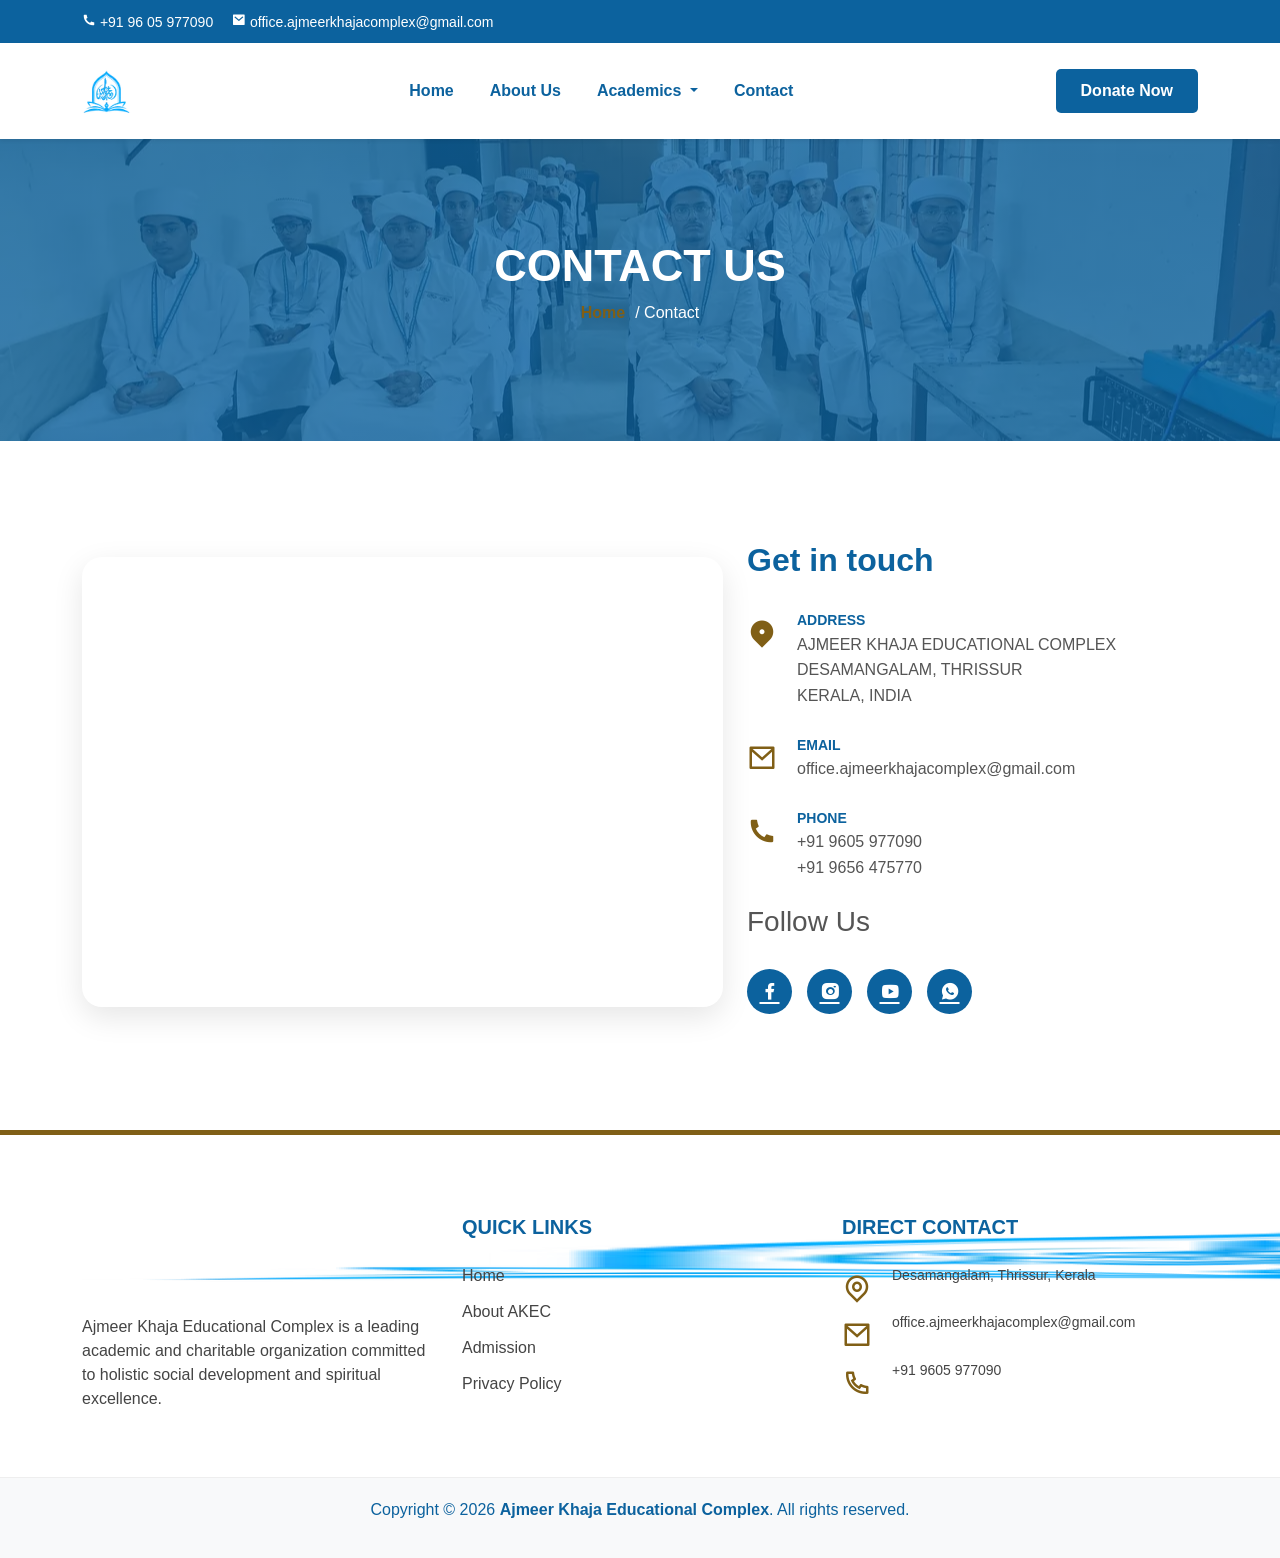
<file: contact.html>
<!doctype html>
<html lang="en">
<head>
    <meta charset="utf-8">
    <meta name="viewport" content="width=device-width, initial-scale=1, shrink-to-fit=no">
    <meta name="description" content="Ajmeer Khaja Educational Complex - Leading academic and charitable organization.">
    <meta name="keywords" content="AKEC, Ajmeer Khaja, Desamangalam, Educational Complex, Islamic Studies">
    <meta name="author" content="Ajmeer Khaja Educational Complex">
    
    <link rel="icon" type="image/png" href="/favicon.png">
    <link rel="preload" as="style" href="/assets-optimized/bootstrap-purged-contact.css">
    <link rel="stylesheet" href="/assets-optimized/bootstrap-purged-contact.css">
    <link rel="preload" as="style" href="/assets-optimized/remixicon-purged.css" onload="this.onload=null;this.rel='stylesheet'">
    <noscript><link rel="stylesheet" href="/assets-optimized/remixicon-purged.css"></noscript>

    <style>
.skip-link{position:fixed;left:1rem;top:-6rem;z-index:100000;padding:.75rem 1rem;
background:#fff;color:#0c629e;border:2px solid #805f16;border-radius:.35rem;
font-weight:700;text-decoration:underline}
.skip-link:focus{top:1rem;left:1rem;outline:3px solid #0c629e;outline-offset:3px}
main#main-content{display:block}

        :root {
            --deep-blue: #0c629e;
            --soft-gold: #805f16;
            --ice-white: #ffffff;
            --text-gray: #555555;
        }

        body { font-family: 'Segoe UI', Tahoma, Geneva, Verdana, sans-serif; color: var(--text-gray); }

        /* Header Area */
        .top-header { background-color: var(--deep-blue); color: white; padding: 10px 0; font-size: 14px; }
        .top-header a { color: white; text-decoration: none; margin-right: 15px; }
        
        .navbar-brand img { height: 70px; width: auto; }
        .nav-link { color: var(--deep-blue) !important; font-weight: 600; margin: 0 10px; }
        .default-btn {
            background-color: var(--deep-blue);
            color: white !important;
            padding: 10px 25px;
            border-radius: 5px;
            text-decoration: none;
            font-weight: 600;
            transition: 0.3s;
        }
        .default-btn:hover { background-color: var(--soft-gold); }

        /* Page Title Area */
        .page-title-area {
            background: linear-gradient(rgba(12, 98, 158, 0.8), rgba(12, 98, 158, 0.8)), url("assets-optimized/gallery1-webp-1280.webp");
            background-size: cover;
            background-position: center;
            padding: 100px 0;
            color: white;
            text-align: center;
        }
        .page-title-content h2 { font-size: 45px; font-weight: 800; text-transform: uppercase; }
        .page-title-content ul { list-style: none; padding: 0; display: flex; justify-content: center; gap: 10px; }
        .page-title-content ul li a { color: var(--soft-gold); text-decoration: none; font-weight: 600; }

        /* Contact Info Area */
        .contact-info-area { padding: 100px 0; }
        .contact-info h2 { color: var(--deep-blue); font-weight: 800; margin-bottom: 30px; }
        .address { list-style: none; padding: 0; }
        .address li { position: relative; padding-left: 50px; margin-bottom: 25px; line-height: 1.6; }
        .address li i { 
            position: absolute; left: 0; top: 0; 
            font-size: 30px; color: var(--soft-gold); 
        }
        .address li span { display: block; font-weight: 700; color: var(--deep-blue); text-transform: uppercase; font-size: 14px; }
        .address li a { color: inherit; text-decoration: none; transition: 0.3s; }
        .address li a:hover { color: var(--soft-gold); }

        /* Social Links */
        .social-link { list-style: none; padding: 0; display: flex; gap: 15px; margin-top: 30px; }
        .social-link li a {
            width: 45px; height: 45px; background: var(--deep-blue);
            color: white; display: flex; align-items: center; justify-content: center;
            border-radius: 50%; font-size: 20px; transition: 0.3s;
        }
        .social-link li a:hover { background: var(--soft-gold); transform: translateY(-5px); }

        /* Map Fix */
        .map-area iframe { border-radius: 20px; box-shadow: 0 10px 30px rgba(0,0,0,0.1); width: 100%; height: 450px; border: 0; }

        /* Footer */
        .footer-area { background-color: #ffffff; padding: 80px 0 50px; border-top: 5px solid var(--soft-gold); color: #444; }
        .single-footer-widget h3 { color: var(--deep-blue); font-size: 20px; font-weight: 700; margin-bottom: 25px; text-transform: uppercase; }
        .import-link { list-style: none; padding: 0; }
        .import-link li { margin-bottom: 12px; }
        .import-link li a { color: #444; text-decoration: none; transition: 0.3s; }
        .import-link li a:hover { color: var(--soft-gold); padding-left: 5px; }
        .copy-right-area { background-color: #f8f9fa; padding: 20px 0; border-top: 1px solid #eee; text-align: center; color: var(--deep-blue); }

         @media (min-width: 992px) {
            .navbar-nav .nav-item.dropdown:hover > .dropdown-menu {
                display: block;
                margin-top: 0;
                opacity: 1;
                visibility: visible;
                transform: translateY(0);
            }
        }
        .navbar-nav .dropdown-menu {
            display: block;
            opacity: 0;
            visibility: hidden;
            transform: translateY(10px);
            transition: all 0.3s ease-in-out;
            border: none;
            border-top: 3px solid var(--soft-gold);
            box-shadow: 0 15px 35px rgba(0,0,0,0.1);
            border-radius: 0 0 10px 10px;
            min-width: 280px;
            padding: 10px 0;
        }
        .navbar-nav .dropdown-item {
            color: var(--deep-blue);
            font-weight: 500;
            padding: 10px 20px;
            transition: 0.2s;
            white-space: normal;
        }
        .navbar-nav .dropdown-item:hover {
            background-color: #f8f9fa;
            color: var(--soft-gold);
            padding-left: 25px;
        }
    .navbar-nav .dropdown-menu.show{display:block;opacity:1;visibility:visible;transform:translateY(0)}
</style>
    
    <title>Contact Us - Ajmeer Khaja Educational Complex</title>
    
    <script defer src="/assets-optimized/akec-ui.js"></script>
</head>
<body>
<a class="skip-link" href="#main-content">Skip to main content</a>

    <header class="header-area">
        <div class="top-header">
            <div class="container d-flex justify-content-between">
                <div class="header-left">
                    <a href="tel:+919605977090"><i class="ri-phone-fill"></i> +91 96 05 977090</a>
                    <a href="mailto:office.ajmeerkhajacomplex@gmail.com"><i class="ri-mail-fill"></i> office.ajmeerkhajacomplex@gmail.com</a>
                </div>
            </div>
        </div>
        
        <nav class="navbar navbar-expand-lg navbar-light bg-white sticky-top shadow-sm">
            <div class="container">
                <a class="navbar-brand" href="index.html">
                    <img src="assets-optimized/logo-webp-64.webp" alt="AKEC Logo" srcset="assets-optimized/logo-webp-48.webp 48w, assets-optimized/logo-webp-64.webp 64w, assets-optimized/logo-webp-96.webp 96w, assets-optimized/logo-webp-128.webp 128w, assets-optimized/logo-webp-160.webp 160w, assets-optimized/logo-webp-320.webp 320w, assets-optimized/logo-webp-480.webp 480w" sizes="(max-width: 767px) 40px, 50px" decoding="async" width="2480" height="3508">
                </a>
                <div class="collapse navbar-collapse" id="navbarNav">
                    <ul class="navbar-nav m-auto">
                        <li class="nav-item"><a class="nav-link" href="index.html">Home</a></li>
                        <li class="nav-item"><a class="nav-link" href="about.html">About Us</a></li>
                         <li class="nav-item dropdown">
                        <a class="nav-link dropdown-toggle" href="academics.html" id="academicsDropdown" role="button" data-bs-toggle="dropdown" aria-expanded="false">
                            Academics
                        </a>
                        <ul class="dropdown-menu" aria-labelledby="academicsDropdown">
                            <li><a class="dropdown-item" href="dawa.html">Zanchari Excellence Centre For Da'wa</a></li>
                            <li><a class="dropdown-item" href="hifz.html">Khaja Mueenudheen Hifzul Qur'an Academy</a></li>
                            <li><a class="dropdown-item" href="madrassa.html">Ajmeer Khaja Residential Madrassa</a></li>
                            <li><a class="dropdown-item" href="garden.html">Mueeniyya Garden Of Qur'an Studies For Girls</a></li>
                        </ul>
                    </li>
                        <li class="nav-item"><a class="nav-link active" href="contact.html">Contact</a></li>
                    </ul>
                    <a href="#" class="default-btn">Donate Now</a>
                </div>
            </div>
        </nav>
    </header>
<main id="main-content" tabindex="-1">


    <div class="page-title-area">
        <div class="container">
            <div class="page-title-content">
                <h2>Contact Us</h2>
                <ul>
                    <li><a href="index.html">Home</a></li>
                    <li style="color: white;">/ Contact</li>
                </ul>
            </div>
        </div>
    </div>

    <section class="contact-info-area">
        <div class="container">
            <div class="row align-items-center">
                <div class="col-lg-7">
                    <div class="map-area">
                        <iframe title="Map showing Ajmeer Khaja Educational Complex in Desamangalam, Thrissur" src="https://www.google.com/maps/embed?pb=!1m18!1m12!1m3!1d3920.089851616879!2d76.22611241163456!3d10.760519700000003!2m3!1f0!2f0!3f0!3m2!1i1024!2i768!4f13.1!3m3!1m2!1s0x3ba7c54bcae6ea07%3A0x1fcdd85f93d96368!2sAjmeer%20Khaja%20educational%20complex!5e0!3m2!1sen!2sin!4v1715000000000!5m2!1sen!2sin" allowfullscreen="" loading="lazy"></iframe>
                    </div>
                </div>
                <div class="col-lg-5">
                    <div class="contact-info">
                        <h2>Get in touch</h2>
                        <ul class="address">
                            <li>
                                <i class="ri-map-pin-2-fill"></i>
                                <span>Address</span>
                                AJMEER KHAJA EDUCATIONAL COMPLEX<br>
                                DESAMANGALAM, THRISSUR<br>
                                KERALA, INDIA
                            </li>
                            <li>
                                <i class="ri-mail-line"></i>
                                <span>Email</span>
                                <a href="mailto:office.ajmeerkhajacomplex@gmail.com">office.ajmeerkhajacomplex@gmail.com</a>
                            </li>
                            <li>
                                <i class="ri-phone-fill"></i>
                                <span>Phone</span>
                                <a href="tel:+919605977090">+91 9605 977090</a><br>
                                <a href="tel:+919656475770">+91 9656 475770</a>
                            </li>
                        </ul>

                        <h3>Follow Us</h3>
                        <ul class="social-link">
                            <li><a href="https://www.facebook.com/" target="_blank" aria-label="Follow AKEC on Facebook"><i class="ri-facebook-fill"></i></a></li>
                            <li><a href="https://www.instagram.com/ajmeer_khaja.official/" target="_blank" aria-label="Follow AKEC on Instagram"><i class="ri-instagram-fill"></i></a></li>
                            <li><a href="https://www.youtube.com/@AJMEERKHAJAEDUCATIONALCOMPLEX" target="_blank" aria-label="Visit AKEC on YouTube"><i class="ri-youtube-fill"></i></a></li>
                            <li><a href="https://wa.me/919207577090" target="_blank" aria-label="Contact AKEC on WhatsApp"><i class="ri-whatsapp-fill"></i></a></li>
                        </ul>
                    </div>
                </div>
            </div>
        </div>
    </section>

    
</main>

<footer class="footer-area">
        <div class="container">
            <div class="row">
                <div class="col-lg-4 col-sm-6">
                    <div class="single-footer-widget">
                        <img src="assets-optimized/logo-webp-64.webp" alt="Logo" style="max-height: 80px; margin-bottom: 20px;" srcset="assets-optimized/logo-webp-48.webp 48w, assets-optimized/logo-webp-64.webp 64w, assets-optimized/logo-webp-96.webp 96w, assets-optimized/logo-webp-128.webp 128w, assets-optimized/logo-webp-160.webp 160w, assets-optimized/logo-webp-320.webp 320w, assets-optimized/logo-webp-480.webp 480w" sizes="60px" decoding="async" width="2480" height="3508">
                        <p>Ajmeer Khaja Educational Complex is a leading academic and charitable organization committed to holistic social development and spiritual excellence.</p>
                    </div>
                </div>
                <div class="col-lg-4 col-sm-6">
                    <div class="single-footer-widget">
                        <h3>Quick Links</h3>
                        <ul class="import-link">
                            <li><a href="index.html">Home</a></li>
                            <li><a href="#">About AKEC</a></li>
                            <li><a href="#">Admission</a></li>
                            <li><a href="#">Privacy Policy</a></li>
                        </ul>
                    </div>
                </div>
                <div class="col-lg-4 col-sm-6">
                    <div class="single-footer-widget">
                        <h3>Direct Contact</h3>
                        <ul class="address" style="font-size: 14px;">
                            <li><i class="ri-map-pin-line"></i> Desamangalam, Thrissur, Kerala</li>
                            <li><i class="ri-mail-line"></i> office.ajmeerkhajacomplex@gmail.com</li>
                            <li><i class="ri-phone-line"></i> +91 9605 977090</li>
                        </ul>
                    </div>
                </div>
            </div>
        </div>
    </footer >

    <div class="copy-right-area">
        <div class="container">
            <p>Copyright © 2026 <strong>Ajmeer Khaja Educational Complex</strong>. All rights reserved.</p>
        </div>
    </div>

    
</body>
</html>
</file>
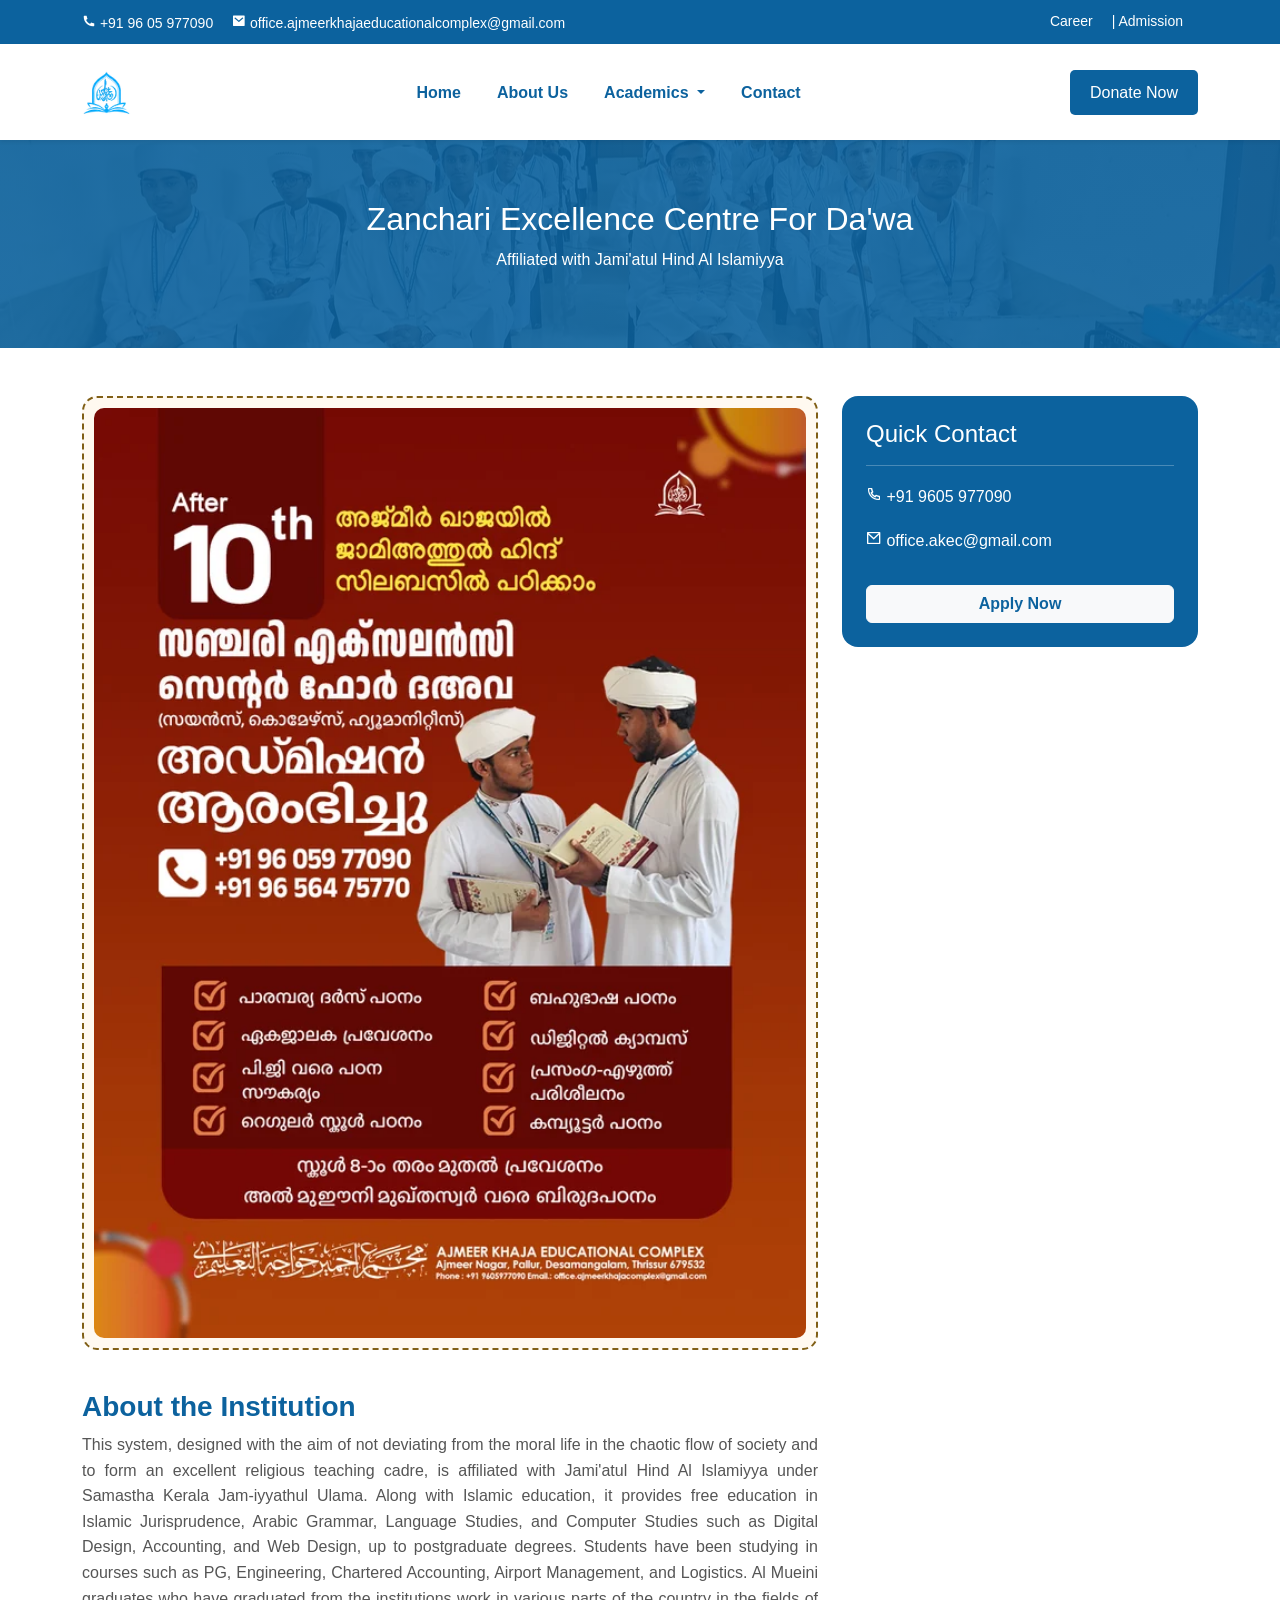
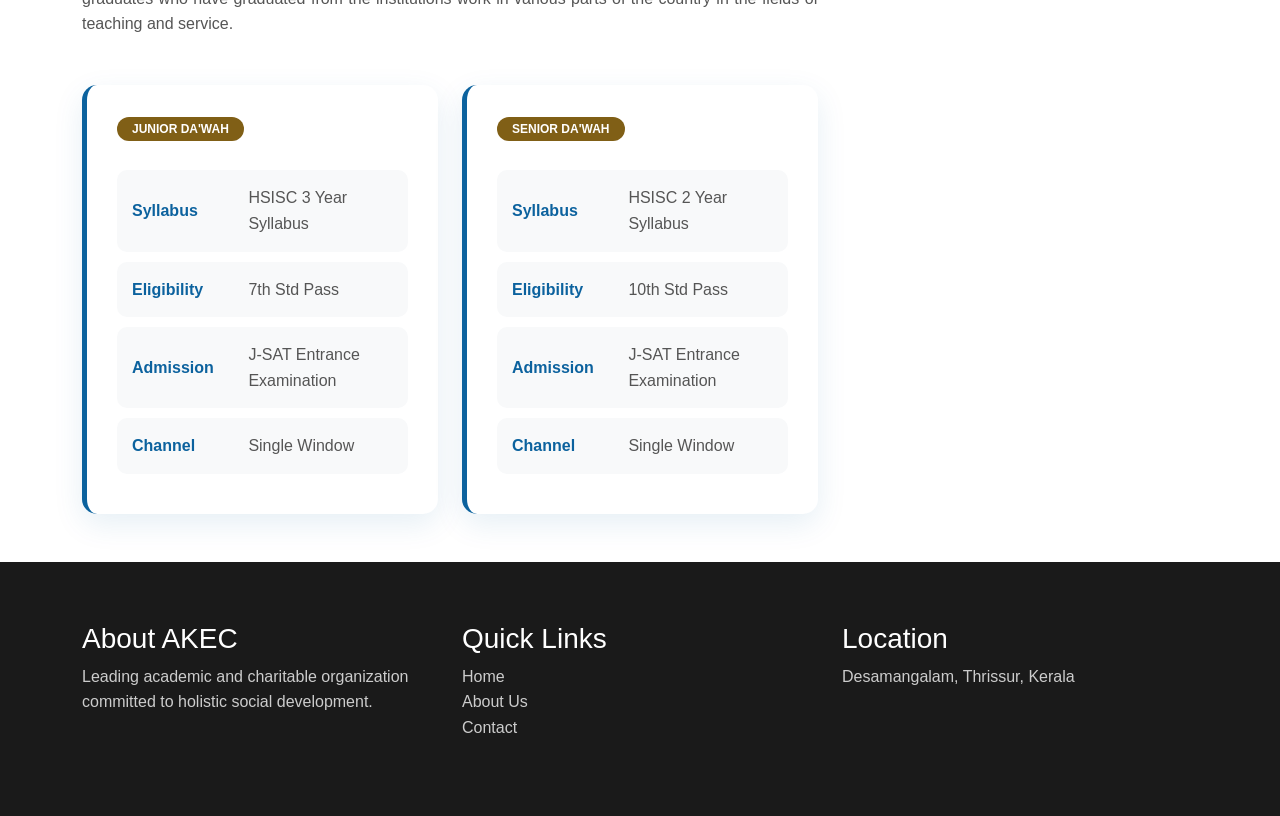
<file: dawa.html>
<!doctype html>
<html lang="en">
<head>
    <meta charset="utf-8">
    <meta name="viewport" content="width=device-width, initial-scale=1, shrink-to-fit=no">
    <meta name="description" content="Zanchari Excellence Centre For Da'wa - Ajmeer Khaja Educational Complex">
    <title>Da'wa Institution - AKEC</title>
    
    <link rel="icon" type="image/png" href="/favicon.png">
    <link rel="preload" as="style" href="/assets-optimized/bootstrap-purged-dawa.css">
    <link rel="stylesheet" href="/assets-optimized/bootstrap-purged-dawa.css">
    <link rel="preload" as="style" href="/assets-optimized/remixicon-purged.css" onload="this.onload=null;this.rel='stylesheet'">
    <noscript><link rel="stylesheet" href="/assets-optimized/remixicon-purged.css"></noscript>

    <style>
.skip-link{position:fixed;left:1rem;top:-6rem;z-index:100000;padding:.75rem 1rem;
background:#fff;color:#0c629e;border:2px solid #805f16;border-radius:.35rem;
font-weight:700;text-decoration:underline}
.skip-link:focus{top:1rem;left:1rem;outline:3px solid #0c629e;outline-offset:3px}
main#main-content{display:block}

        :root {
            --deep-blue: #0c629e;
            --soft-gold: #805f16;
            --ice-white: #ffffff;
            --soft-shadow: rgba(12, 98, 158, 0.1);
            --text-gray: #555555;
        }

        body { font-family: 'Segoe UI', Tahoma, Geneva, Verdana, sans-serif; color: var(--text-gray); line-height: 1.6; }
        
        /* Header & Navbar */
        .top-header { background-color: var(--deep-blue); color: white; padding: 10px 0; font-size: 14px; }
        .top-header a { color: white; text-decoration: none; margin-right: 15px; }
        .navbar-brand img { height: 70px; width: auto; }
        .nav-link { color: var(--deep-blue) !important; font-weight: 600; margin: 0 10px; }
        
        /* Breadcrumb Area */
        .page-title-area {
            background: linear-gradient(rgba(12, 98, 158, 0.9), rgba(12, 98, 158, 0.9)), url("assets-optimized/gallery1-webp-1280.webp");
            background-size: cover;
            background-position: center;
            padding: 60px 0;
            color: white;
            text-align: center;
        }

        /* --- SURGICAL ADDITIVE STYLES --- */
        .dawa-admission-holder {
            border: 2px dashed var(--soft-gold);
            border-radius: 15px;
            padding: 10px;
            background: #fff9f0;
            margin-bottom: 40px;
            text-align: center;
            overflow: hidden;
        }
        .dawa-admission-holder img {
            width: 100%;
            height: auto;
            border-radius: 10px;
            display: block;
        }

        .info-card {
            background: white;
            padding: 30px;
            border-radius: 15px;
            box-shadow: 0 10px 30px var(--soft-shadow);
            border-left: 5px solid var(--deep-blue);
            height: 100%;
        }

        .program-table {
            width: 100%;
            margin-top: 20px;
            border-collapse: separate;
            border-spacing: 0 10px;
        }
        .program-table td {
            padding: 15px;
            background: #f8f9fa;
        }
        .program-table td:first-child {
            font-weight: 700;
            color: var(--deep-blue);
            width: 40%;
            border-radius: 10px 0 0 10px;
        }
        .program-table td:last-child {
            border-radius: 0 10px 10px 0;
        }

        .badge-dawa {
            background-color: var(--soft-gold);
            color: white;
            padding: 5px 15px;
            border-radius: 50px;
            font-size: 12px;
            text-transform: uppercase;
            font-weight: 700;
        }

        /* Hover Dropdown Logic */
        @media (min-width: 992px) {
            .nav-item.dropdown:hover .dropdown-menu { display: block; margin-top: 0; }
        }
        /* ADDITIVE DROPDOWN STYLES (High Specificity) */
        @media (min-width: 992px) {
            .navbar-nav .nav-item.dropdown:hover > .dropdown-menu {
                display: block;
                margin-top: 0;
                opacity: 1;
                visibility: visible;
                transform: translateY(0);
            }
        }
        .navbar-nav .dropdown-menu {
            display: block;
            opacity: 0;
            visibility: hidden;
            transform: translateY(10px);
            transition: all 0.3s ease-in-out;
            border: none;
            border-top: 3px solid var(--soft-gold);
            box-shadow: 0 15px 35px rgba(0,0,0,0.1);
            border-radius: 0 0 10px 10px;
            min-width: 280px;
            padding: 10px 0;
        }
        .navbar-nav .dropdown-item {
            color: var(--deep-blue);
            font-weight: 500;
            padding: 10px 20px;
            transition: 0.2s;
            white-space: normal;
        }
        .navbar-nav .dropdown-item:hover {
            background-color: #f8f9fa;
            color: var(--soft-gold);
            padding-left: 25px;
        }

        /* Ensure images load instantly */
        img { opacity: 1 !important; visibility: visible !important; }
    .navbar-nav .dropdown-menu.show{display:block;opacity:1;visibility:visible;transform:translateY(0)}
</style>
    
    <script defer src="/assets-optimized/akec-ui.js"></script>
</head>
<body>
<a class="skip-link" href="#main-content">Skip to main content</a>

    <div class="top-header">
        <div class="container d-flex justify-content-between">
            <div>
                <a href="tel:+919605977090"><i class="ri-phone-fill"></i> +91 96 05 977090</a>
                <a href="mailto:office.ajmeerkhajaeducationalcomplex@gmail.com"><i class="ri-mail-fill"></i> office.ajmeerkhajaeducationalcomplex@gmail.com</a>
            </div>
            <div class="d-none d-md-block">
                <a href="#">Career</a> | <a href="#">Admission</a>
            </div>
        </div>
    </div>

    <nav class="navbar navbar-expand-lg navbar-light bg-white sticky-top shadow-sm">
        <div class="container">
            <a class="navbar-brand" href="index.html">
                <img src="assets-optimized/logo-webp-64.webp" alt="AKEC Logo" srcset="assets-optimized/logo-webp-48.webp 48w, assets-optimized/logo-webp-64.webp 64w, assets-optimized/logo-webp-96.webp 96w, assets-optimized/logo-webp-128.webp 128w, assets-optimized/logo-webp-160.webp 160w, assets-optimized/logo-webp-320.webp 320w, assets-optimized/logo-webp-480.webp 480w" sizes="(max-width: 767px) 40px, 50px" decoding="async" width="2480" height="3508">
            </a>
            <button class="navbar-toggler" type="button" data-bs-toggle="collapse" data-bs-target="#navbarNav" aria-label="Toggle navigation" aria-controls="navbarNav" aria-expanded="false">
                <span class="navbar-toggler-icon"></span>
            </button>
            <div class="collapse navbar-collapse" id="navbarNav">
                <ul class="navbar-nav m-auto">
                    <li class="nav-item"><a class="nav-link" href="index.html">Home</a></li>
                    <li class="nav-item"><a class="nav-link" href="about.html">About Us</a></li>
                    <li class="nav-item dropdown">
                        <a class="nav-link dropdown-toggle" href="academics.html" id="academicsDropdown" role="button" data-bs-toggle="dropdown" aria-expanded="false">
                            Academics
                        </a>
                        <ul class="dropdown-menu" aria-labelledby="academicsDropdown">
                            <li><a class="dropdown-item" href="dawa.html">Zanchari Excellence Centre For Da'wa</a></li>
                            <li><a class="dropdown-item" href="hifz.html">Khaja Mueenudheen Hifzul Qur'an Academy</a></li>
                            <li><a class="dropdown-item" href="madrassa.html">Ajmeer Khaja Residential Madrassa</a></li>
                            <li><a class="dropdown-item" href="garden.html">Mueeniyya Garden Of Qur'an Studies For Girls</a></li>
                        </ul>
                    </li>
                    <li class="nav-item"><a class="nav-link" href="contact.html">Contact</a></li>
                </ul>
                <a href="#" class="default-btn" style="background-color: var(--deep-blue); color: white; padding: 10px 20px; text-decoration: none; border-radius: 5px;">Donate Now</a>
            </div>
        </div>
    </nav>
<main id="main-content" tabindex="-1">


    <div class="page-title-area">
        <div class="container">
            <h2>Zanchari Excellence Centre For Da'wa</h2>
            <p>Affiliated with Jami'atul Hind Al Islamiyya</p>
        </div>
    </div>

    <section class="py-5">
        <div class="container">
            <div class="row">
                <div class="col-lg-8">
                    <div class="dawa-admission-holder">
                        <img src="assets-optimized/admission-dawa-jpg-640.webp" alt="Admission Open 2026" onerror="this.src='https://via.placeholder.com/800x400?text=ADMISSION+OPEN+IMAGE+HOLDER'" srcset="assets-optimized/admission-dawa-jpg-320.webp 320w, assets-optimized/admission-dawa-jpg-640.webp 640w, assets-optimized/admission-dawa-jpg-960.webp 960w, assets-optimized/admission-dawa-jpg-980.webp 980w" sizes="(max-width: 767px) 100vw, 50vw" decoding="async" width="980" height="1280">
                    </div>

                    <div class="mb-5">
                        <h3 style="color: var(--deep-blue); font-weight: 800;">About the Institution</h3>
                        <p style="text-align: justify;">
                            This system, designed with the aim of not deviating from the moral life in the chaotic flow of society and to form an excellent religious teaching cadre, is affiliated with Jami'atul Hind Al Islamiyya under Samastha Kerala Jam-iyyathul Ulama. Along with Islamic education, it provides free education in Islamic Jurisprudence, Arabic Grammar, Language Studies, and Computer Studies such as Digital Design, Accounting, and Web Design, up to postgraduate degrees. Students have been studying in courses such as PG, Engineering, Chartered Accounting, Airport Management, and Logistics. Al Mueini graduates who have graduated from the institutions work in various parts of the country in the fields of teaching and service.
                        </p>
                    </div>

                    <div class="row g-4">
                        <div class="col-md-6">
                            <div class="info-card">
                                <span class="badge-dawa">Junior Da'wah</span>
                                <table class="program-table">
                                    <tr>
                                        <td>Syllabus</td>
                                        <td>HSISC 3 Year Syllabus</td>
                                    </tr>
                                    <tr>
                                        <td>Eligibility</td>
                                        <td>7th Std Pass</td>
                                    </tr>
                                    <tr>
                                        <td>Admission</td>
                                        <td>J-SAT Entrance Examination</td>
                                    </tr>
                                    <tr>
                                        <td>Channel</td>
                                        <td>Single Window</td>
                                    </tr>
                                </table>
                            </div>
                        </div>

                        <div class="col-md-6">
                            <div class="info-card">
                                <span class="badge-dawa">Senior Da'wah</span>
                                <table class="program-table">
                                    <tr>
                                        <td>Syllabus</td>
                                        <td>HSISC 2 Year Syllabus</td>
                                    </tr>
                                    <tr>
                                        <td>Eligibility</td>
                                        <td>10th Std Pass</td>
                                    </tr>
                                    <tr>
                                        <td>Admission</td>
                                        <td>J-SAT Entrance Examination</td>
                                    </tr>
                                    <tr>
                                        <td>Channel</td>
                                        <td>Single Window</td>
                                    </tr>
                                </table>
                            </div>
                        </div>
                    </div>
                </div>

                <div class="col-lg-4">
                    <div class="p-4 rounded-4" style="background: var(--deep-blue); color: white;">
                        <h4>Quick Contact</h4>
                        <hr>
                        <p><i class="ri-phone-line"></i> +91 9605 977090</p>
                        <p><i class="ri-mail-line"></i> office.akec@gmail.com</p>
                        <a href="contact.html" class="btn btn-light w-100 mt-3" style="color: var(--deep-blue); font-weight: 700;">Apply Now</a>
                    </div>
                </div>
            </div>
        </div>
    </section>

    
</main>

<footer style="background: #1a1a1a; color: #ccc; padding: 60px 0;">
        <div class="container">
            <div class="row">
                <div class="col-lg-4">
                    <h3 style="color: white;">About AKEC</h3>
                    <p>Leading academic and charitable organization committed to holistic social development.</p>
                </div>
                <div class="col-lg-4">
                    <h3 style="color: white;">Quick Links</h3>
                    <ul class="list-unstyled">
                        <li><a href="index.html" style="color: #ccc; text-decoration: none;">Home</a></li>
                        <li><a href="about.html" style="color: #ccc; text-decoration: none;">About Us</a></li>
                        <li><a href="contact.html" style="color: #ccc; text-decoration: none;">Contact</a></li>
                    </ul>
                </div>
                <div class="col-lg-4">
                    <h3 style="color: white;">Location</h3>
                    <p>Desamangalam, Thrissur, Kerala</p>
                </div>
            </div>
        </div>
    </footer>

    
</body>
</html>
</file>
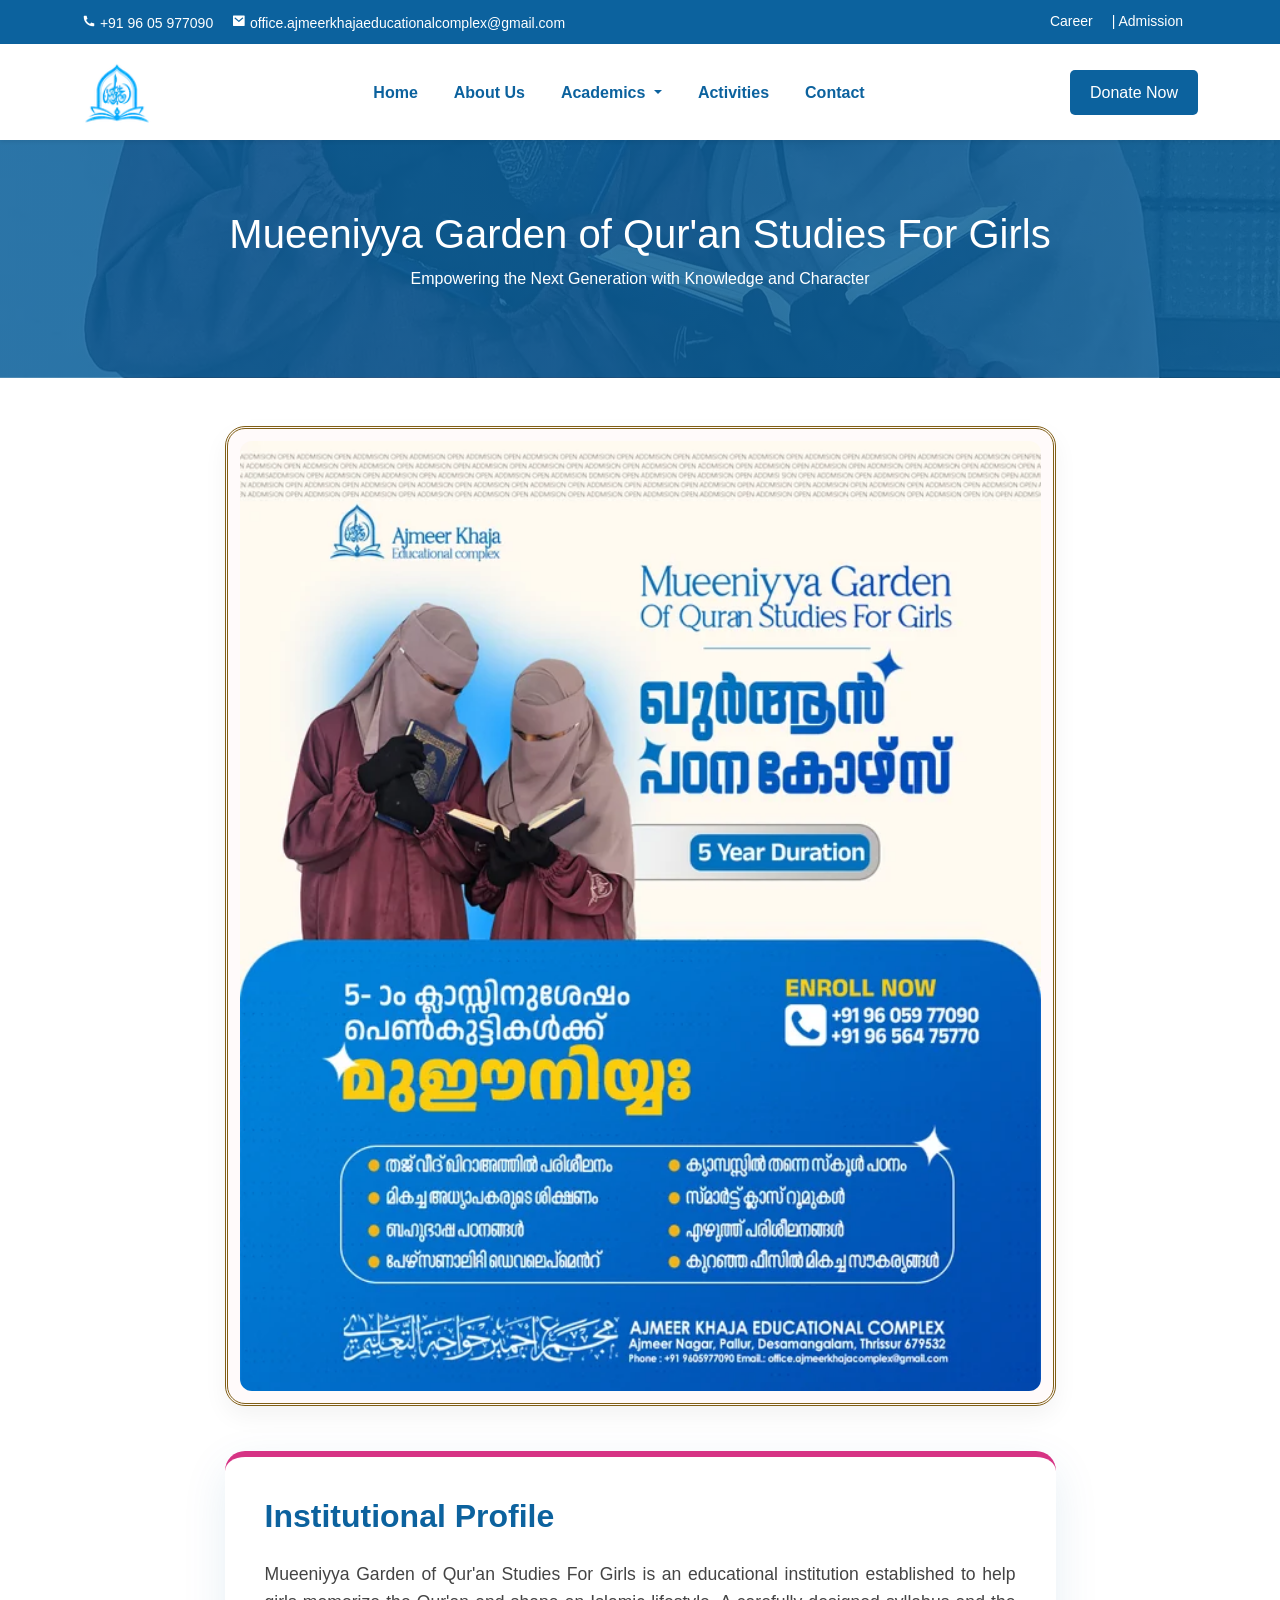
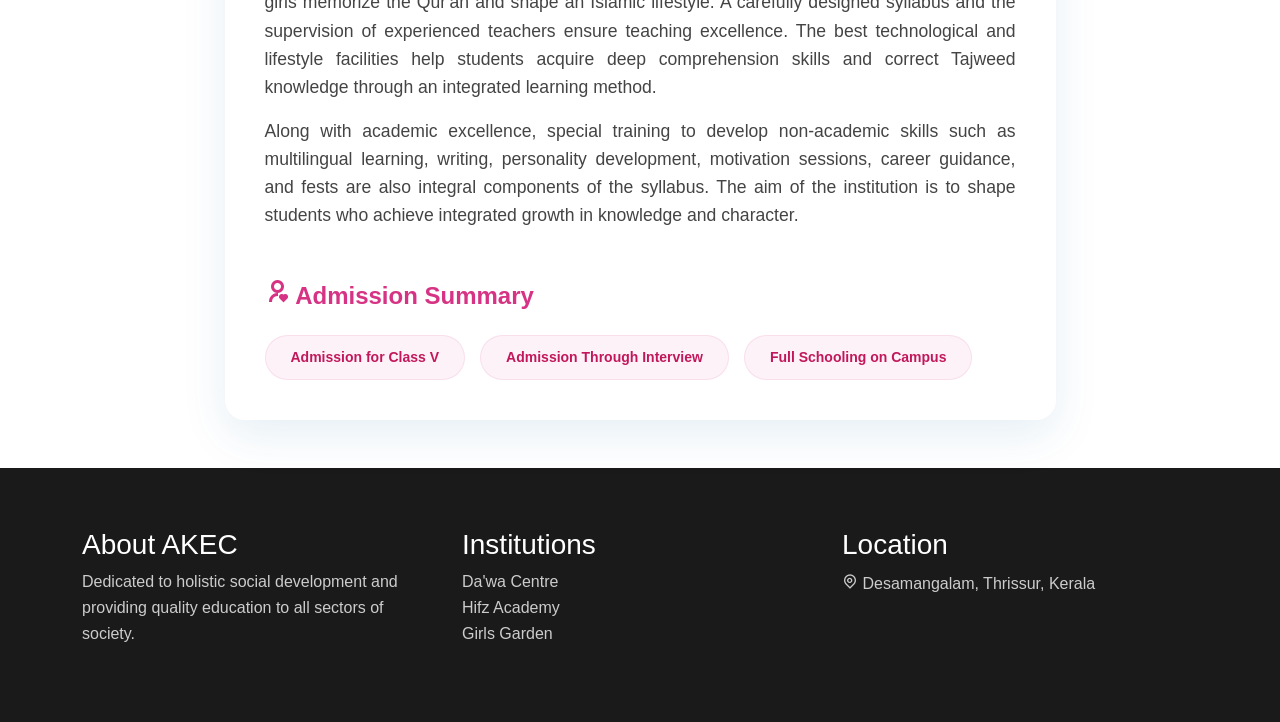
<file: garden.html>
<!doctype html>
<html lang="en">
<head>
    <meta charset="utf-8">
    <meta name="viewport" content="width=device-width, initial-scale=1, shrink-to-fit=no">
    <meta name="description" content="Mueeniyya Garden of Qur'an Studies For Girls - Ajmeer Khaja Educational Complex">
    <title>Garden of Qur'an (Girls) - AKEC</title>
    
    <link rel="icon" type="image/png" href="/favicon.png">
    <link rel="preload" as="style" href="/assets-optimized/bootstrap-purged-garden.css">
    <link rel="stylesheet" href="/assets-optimized/bootstrap-purged-garden.css">
    <link rel="preload" as="style" href="/assets-optimized/remixicon-purged.css" onload="this.onload=null;this.rel='stylesheet'">
    <noscript><link rel="stylesheet" href="/assets-optimized/remixicon-purged.css"></noscript>

    <style>
.skip-link{position:fixed;left:1rem;top:-6rem;z-index:100000;padding:.75rem 1rem;
background:#fff;color:#0c629e;border:2px solid #805f16;border-radius:.35rem;
font-weight:700;text-decoration:underline}
.skip-link:focus{top:1rem;left:1rem;outline:3px solid #0c629e;outline-offset:3px}
main#main-content{display:block}

        :root {
            --deep-blue: #0c629e;
            --soft-gold: #805f16;
            --ice-white: #ffffff;
            --soft-shadow: rgba(12, 98, 158, 0.1);
            --text-gray: #555555;
            --accent-pink: #d63384; /* Specific accent for Girls Institution */
        }

        body { font-family: 'Segoe UI', Tahoma, Geneva, Verdana, sans-serif; color: var(--text-gray); line-height: 1.6; }
        
        /* Header & Navbar Inherited Logic */
        .top-header { background-color: var(--deep-blue); color: white; padding: 10px 0; font-size: 14px; }
        .top-header a { color: white; text-decoration: none; margin-right: 15px; }
        .navbar-brand img { height: 70px; width: auto; }
        .nav-link { color: var(--deep-blue) !important; font-weight: 600; margin: 0 10px; }
        
        /* Breadcrumb Area */
        .page-title-area {
            background: linear-gradient(rgba(12, 98, 158, 0.85), rgba(12, 98, 158, 0.85)), url("assets-optimized/gallery4-webp-1280.webp");
            background-size: cover;
            background-position: center;
            padding: 70px 0;
            color: white;
            text-align: center;
        }

        /* --- SURGICAL ADDITIVE STYLES --- */
        .garden-admission-wrapper {
            border: 3px double var(--soft-gold);
            border-radius: 20px;
            padding: 12px;
            background: #fffafa;
            margin-bottom: 45px;
            box-shadow: 0 10px 25px rgba(0,0,0,0.05);
        }
        .garden-admission-wrapper img {
            width: 100%;
            height: auto;
            border-radius: 12px;
            display: block;
        }

        .garden-info-box {
            background: white;
            padding: 40px;
            border-radius: 20px;
            box-shadow: 0 15px 45px var(--soft-shadow);
            position: relative;
            overflow: hidden;
            border-top: 6px solid var(--accent-pink);
        }

        .garden-criteria-list {
            list-style: none;
            padding: 0;
            display: flex;
            flex-wrap: wrap;
            gap: 15px;
            margin-top: 25px;
        }
        .garden-criteria-item {
            background: #fdf2f8;
            color: #c2185b;
            padding: 10px 25px;
            border-radius: 50px;
            font-weight: 700;
            font-size: 14px;
            border: 1px solid rgba(214, 51, 132, 0.1);
        }

        /* Dropdown Behavior */
        @media (min-width: 992px) {
            .nav-item.dropdown:hover .dropdown-menu { display: block; margin-top: 0; }
        }
        
 /* ADDITIVE DROPDOWN STYLES (High Specificity) */
        @media (min-width: 992px) {
            .navbar-nav .nav-item.dropdown:hover > .dropdown-menu {
                display: block;
                margin-top: 0;
                opacity: 1;
                visibility: visible;
                transform: translateY(0);
            }
        }
        .navbar-nav .dropdown-menu {
            display: block;
            opacity: 0;
            visibility: hidden;
            transform: translateY(10px);
            transition: all 0.3s ease-in-out;
            border: none;
            border-top: 3px solid var(--soft-gold);
            box-shadow: 0 15px 35px rgba(0,0,0,0.1);
            border-radius: 0 0 10px 10px;
            min-width: 280px;
            padding: 10px 0;
        }
        .navbar-nav .dropdown-item {
            color: var(--deep-blue);
            font-weight: 500;
            padding: 10px 20px;
            transition: 0.2s;
            white-space: normal;
        }
        .navbar-nav .dropdown-item:hover {
            background-color: #f8f9fa;
            color: var(--soft-gold);
            padding-left: 25px;
        }
        img { opacity: 1 !important; visibility: visible !important; }
    .navbar-nav .dropdown-menu.show{display:block;opacity:1;visibility:visible;transform:translateY(0)}
</style>
    
    <script defer src="/assets-optimized/akec-ui.js"></script>
</head>
<body>
<a class="skip-link" href="#main-content">Skip to main content</a>

    <div class="top-header">
        <div class="container d-flex justify-content-between">
            <div>
                <a href="tel:+919605977090"><i class="ri-phone-fill"></i> +91 96 05 977090</a>
                <a href="mailto:office.ajmeerkhajaeducationalcomplex@gmail.com"><i class="ri-mail-fill"></i> office.ajmeerkhajaeducationalcomplex@gmail.com</a>
            </div>
            <div class="d-none d-md-block">
                <a href="#">Career</a> | <a href="#">Admission</a>
            </div>
        </div>
    </div>

    <nav class="navbar navbar-expand-lg navbar-light bg-white sticky-top shadow-sm">
        <div class="container">
            <a class="navbar-brand" href="index.html">
                <img src="assets-optimized/logo-png-64.webp" alt="AKEC Logo" srcset="assets-optimized/logo-png-48.webp 48w, assets-optimized/logo-png-64.webp 64w, assets-optimized/logo-png-96.webp 96w, assets-optimized/logo-png-128.webp 128w, assets-optimized/logo-png-160.webp 160w, assets-optimized/logo-png-320.webp 320w, assets-optimized/logo-png-480.webp 480w" sizes="(max-width: 767px) 40px, 50px" decoding="async" width="1200" height="1200">
            </a>
            <button class="navbar-toggler" type="button" data-bs-toggle="collapse" data-bs-target="#navbarNav" aria-label="Toggle navigation" aria-controls="navbarNav" aria-expanded="false">
                <span class="navbar-toggler-icon"></span>
            </button>
            <div class="collapse navbar-collapse" id="navbarNav">
                <ul class="navbar-nav m-auto">
                    <li class="nav-item"><a class="nav-link" href="index.html">Home</a></li>
                    <li class="nav-item"><a class="nav-link" href="about.html">About Us</a></li>
                    <li class="nav-item dropdown">
                        <a class="nav-link dropdown-toggle" href="academics.html" id="academicsDropdown" role="button" data-bs-toggle="dropdown" aria-expanded="false">
                            Academics
                        </a>
                        <ul class="dropdown-menu" aria-labelledby="academicsDropdown">
                            <li><a class="dropdown-item" href="dawa.html">Zanchari Excellence Centre For Da'wa</a></li>
                            <li><a class="dropdown-item" href="hifz.html">Khaja Mueenudheen Hifzul Qur'an Academy</a></li>
                            <li><a class="dropdown-item" href="madrassa.html">Ajmeer Khaja Residential Madrassa</a></li>
                            <li><a class="dropdown-item" href="garden.html">Mueeniyya Garden Of Qur'an Studies For Girls</a></li>
                        </ul>
                    </li>
                    <li class="nav-item"><a class="nav-link" href="activities.html">Activities</a></li>
                    <li class="nav-item"><a class="nav-link" href="contact.html">Contact</a></li>
                </ul>
                <a href="#" class="default-btn" style="background-color: var(--deep-blue); color: white; padding: 10px 20px; text-decoration: none; border-radius: 5px;">Donate Now</a>
            </div>
        </div>
    </nav>
<main id="main-content" tabindex="-1">


    <div class="page-title-area">
        <div class="container">
            <h1>Mueeniyya Garden of Qur'an Studies For Girls</h1>
            <p>Empowering the Next Generation with Knowledge and Character</p>
        </div>
    </div>

    <section class="py-5">
        <div class="container">
            <div class="row">
                <div class="col-lg-9 mx-auto">
                    <div class="garden-admission-wrapper">
                        <img src="assets-optimized/admission-girls-jpg-640.webp" alt="Girls Institution Admission Open" onerror="this.src='https://via.placeholder.com/1000x500?text=ADMISSION+OPEN+IMAGE+GIRLS+INSTITUTION'" srcset="assets-optimized/admission-girls-jpg-320.webp 320w, assets-optimized/admission-girls-jpg-640.webp 640w, assets-optimized/admission-girls-jpg-960.webp 960w, assets-optimized/admission-girls-jpg-1080.webp 1080w" sizes="(max-width: 767px) 100vw, 50vw" decoding="async" width="1080" height="1280">
                    </div>

                    <div class="garden-info-box">
                        <h2 style="color: var(--deep-blue); font-weight: 800; margin-bottom: 25px;">Institutional Profile</h2>
                        <p style="text-align: justify; font-size: 1.1rem; color: #444;">
                            Mueeniyya Garden of Qur'an Studies For Girls is an educational institution established to help girls memorize the Qur'an and shape an Islamic lifestyle. A carefully designed syllabus and the supervision of experienced teachers ensure teaching excellence. The best technological and lifestyle facilities help students acquire deep comprehension skills and correct Tajweed knowledge through an integrated learning method.
                        </p>
                        <p style="text-align: justify; font-size: 1.1rem; color: #444;">
                            Along with academic excellence, special training to develop non-academic skills such as multilingual learning, writing, personality development, motivation sessions, career guidance, and fests are also integral components of the syllabus. The aim of the institution is to shape students who achieve integrated growth in knowledge and character.
                        </p>

                        <h3 class="mt-5 h4" style="color: var(--accent-pink); font-weight: 700;"><i class="ri-user-heart-line"></i> Admission Summary</h3>
                        <div class="garden-criteria-list">
                            <div class="garden-criteria-item">Admission for Class V</div>
                            <div class="garden-criteria-item">Admission Through Interview</div>
                            <div class="garden-criteria-item">Full Schooling on Campus</div>
                        </div>
                    </div>
                </div>
            </div>
        </div>
    </section>

    
</main>

<footer style="background: #1a1a1a; color: #ccc; padding: 60px 0;">
        <div class="container">
            <div class="row">
                <div class="col-lg-4">
                    <h3 style="color: white;">About AKEC</h3>
                    <p>Dedicated to holistic social development and providing quality education to all sectors of society.</p>
                </div>
                <div class="col-lg-4">
                    <h3 style="color: white;">Institutions</h3>
                    <ul class="list-unstyled">
                        <li><a href="dawa.html" style="color: #ccc; text-decoration: none;">Da'wa Centre</a></li>
                        <li><a href="hifz.html" style="color: #ccc; text-decoration: none;">Hifz Academy</a></li>
                        <li><a href="garden.html" style="color: #ccc; text-decoration: none;">Girls Garden</a></li>
                    </ul>
                </div>
                <div class="col-lg-4">
                    <h3 style="color: white;">Location</h3>
                    <p><i class="ri-map-pin-line"></i> Desamangalam, Thrissur, Kerala</p>
                </div>
            </div>
        </div>
    </footer>

    
</body>
</html>
</file>
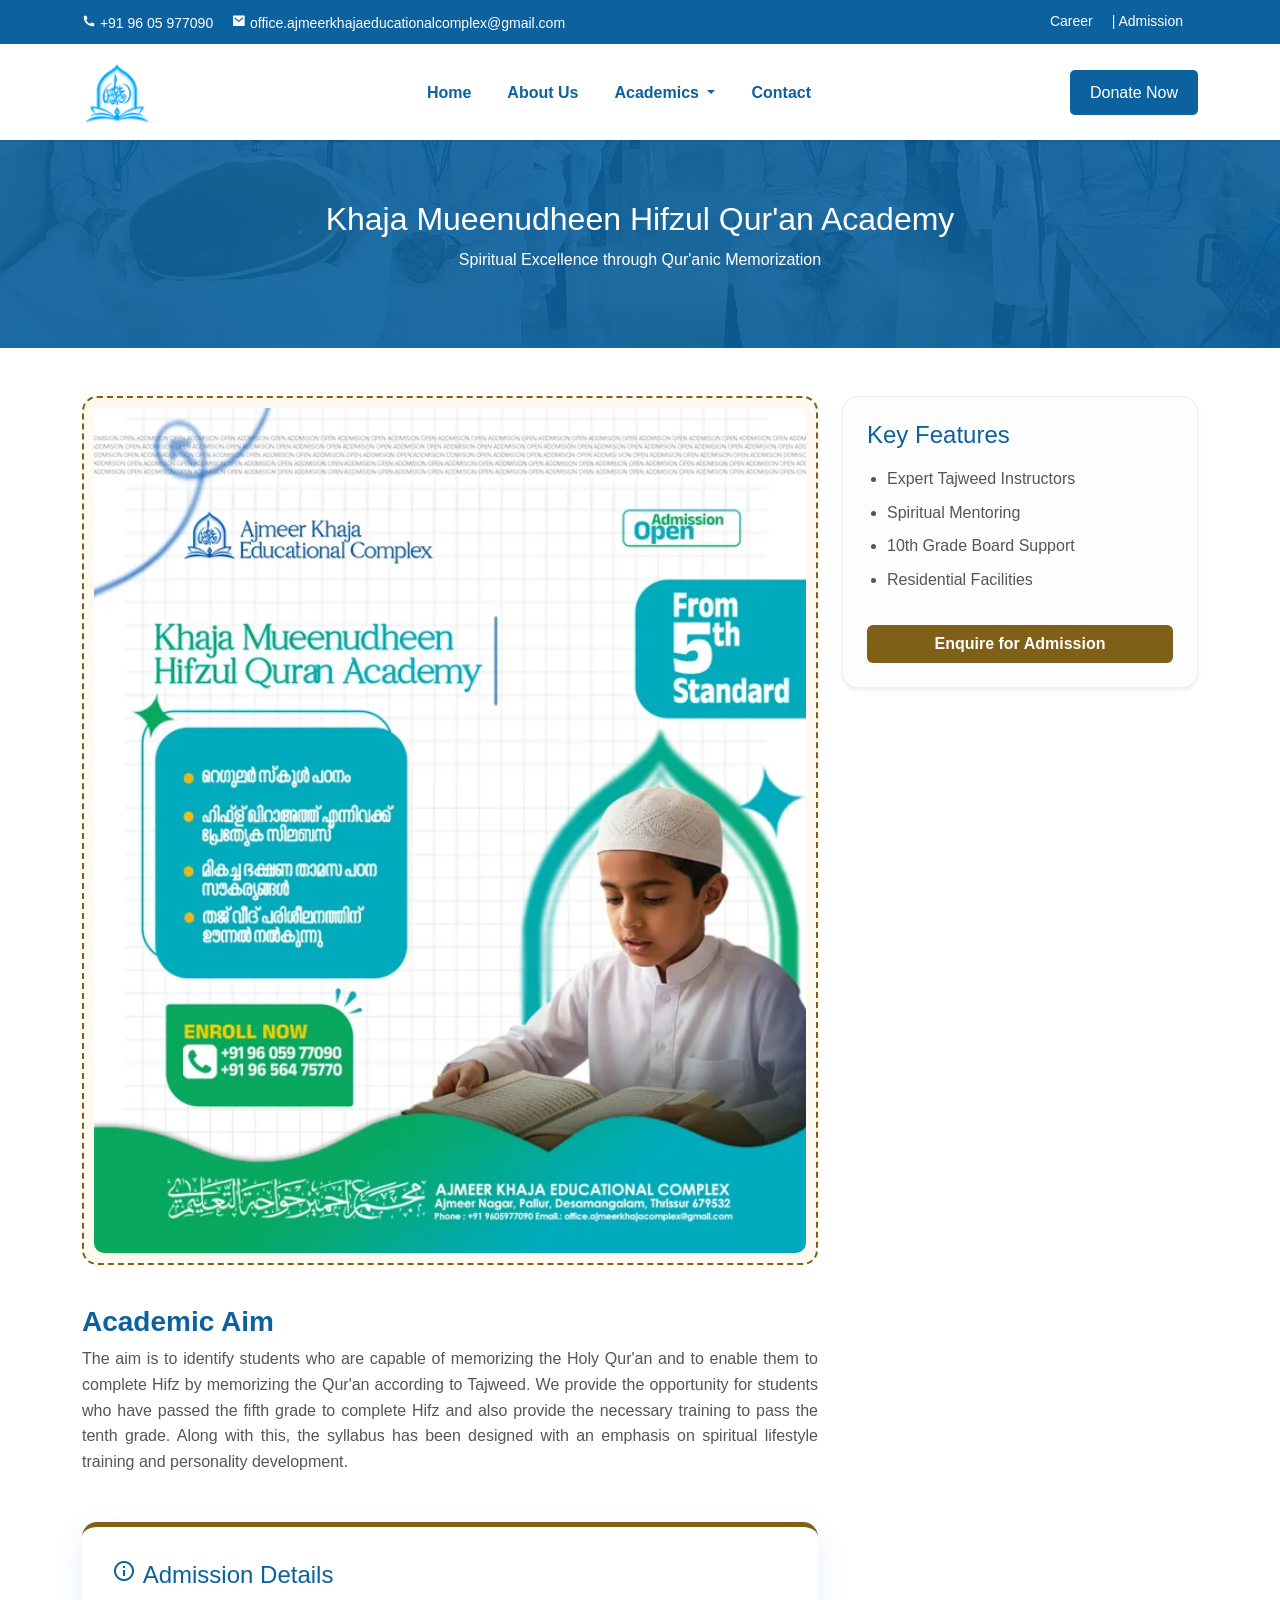
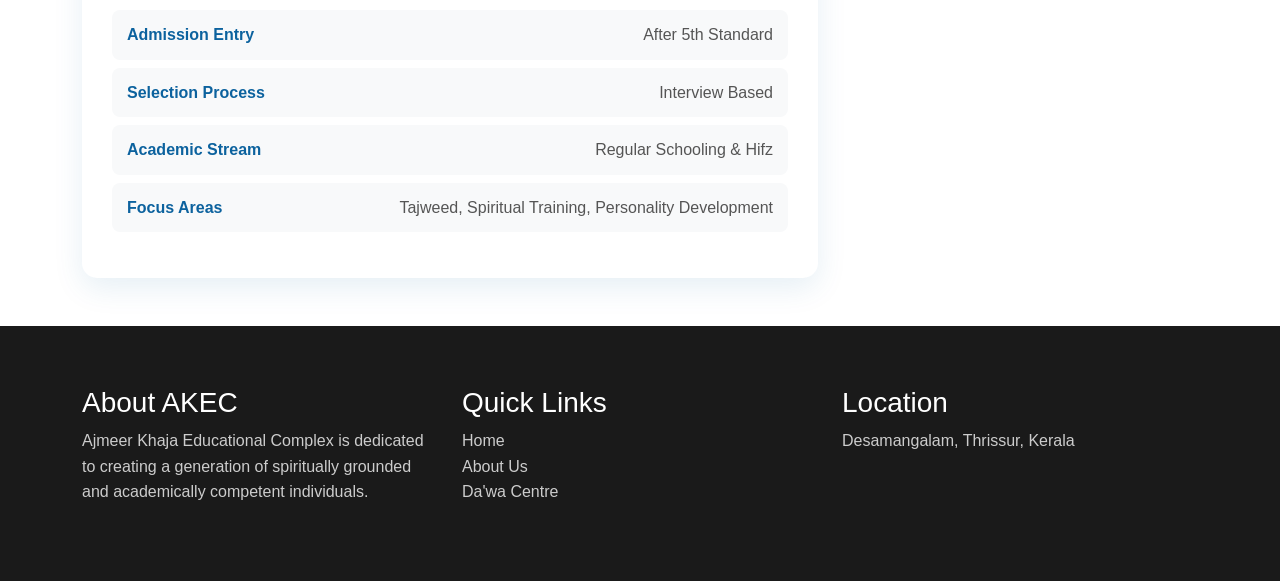
<file: hifz.html>
<!doctype html>
<html lang="en">
<head>
    <meta charset="utf-8">
    <meta name="viewport" content="width=device-width, initial-scale=1, shrink-to-fit=no">
    <meta name="description" content="Khaja Mueenudheen Hifzul Qur'an Academy - Ajmeer Khaja Educational Complex">
    <title>Hifzul Qur'an Academy - AKEC</title>
    
    <link rel="icon" type="image/png" href="/favicon.png">
    <link rel="preload" as="style" href="/assets-optimized/bootstrap-purged-hifz.css">
    <link rel="stylesheet" href="/assets-optimized/bootstrap-purged-hifz.css">
    <link rel="preload" as="style" href="/assets-optimized/remixicon-purged.css" onload="this.onload=null;this.rel='stylesheet'">
    <noscript><link rel="stylesheet" href="/assets-optimized/remixicon-purged.css"></noscript>

    <style>
.skip-link{position:fixed;left:1rem;top:-6rem;z-index:100000;padding:.75rem 1rem;
background:#fff;color:#0c629e;border:2px solid #805f16;border-radius:.35rem;
font-weight:700;text-decoration:underline}
.skip-link:focus{top:1rem;left:1rem;outline:3px solid #0c629e;outline-offset:3px}
main#main-content{display:block}

        :root {
            --deep-blue: #0c629e;
            --soft-gold: #805f16;
            --ice-white: #ffffff;
            --soft-shadow: rgba(12, 98, 158, 0.1);
            --text-gray: #555555;
        }

        body { font-family: 'Segoe UI', Tahoma, Geneva, Verdana, sans-serif; color: var(--text-gray); line-height: 1.6; }
        
        /* Header & Navbar Inherited Styles */
        .top-header { background-color: var(--deep-blue); color: white; padding: 10px 0; font-size: 14px; }
        .top-header a { color: white; text-decoration: none; margin-right: 15px; }
        .navbar-brand img { height: 70px; width: auto; }
        .nav-link { color: var(--deep-blue) !important; font-weight: 600; margin: 0 10px; }
        
        /* Breadcrumb Area */
        .page-title-area {
            background: linear-gradient(rgba(12, 98, 158, 0.9), rgba(12, 98, 158, 0.9)), url("assets-optimized/gallery2-webp-1280.webp");
            background-size: cover;
            background-position: center;
            padding: 60px 0;
            color: white;
            text-align: center;
        }

        /* --- SURGICAL ADDITIVE STYLES --- */
        .hifz-admission-holder {
            border: 2px dashed var(--soft-gold);
            border-radius: 15px;
            padding: 10px;
            background: #fff9f0;
            margin-bottom: 40px;
            text-align: center;
            overflow: hidden;
        }
        .hifz-admission-holder img {
            width: 100%;
            height: auto;
            border-radius: 10px;
            display: block;
        }

        .hifz-info-card {
            background: white;
            padding: 30px;
            border-radius: 15px;
            box-shadow: 0 10px 30px var(--soft-shadow);
            border-top: 5px solid var(--soft-gold);
            height: 100%;
        }

        .hifz-details-list {
            list-style: none;
            padding: 0;
            margin-top: 20px;
        }
        .hifz-details-list li {
            padding: 12px 15px;
            background: #f8f9fa;
            margin-bottom: 8px;
            border-radius: 8px;
            display: flex;
            justify-content: space-between;
            align-items: center;
        }
        .hifz-details-list li span.label {
            font-weight: 700;
            color: var(--deep-blue);
        }

        /* Dropdown Hover Logic */
        @media (min-width: 992px) {
            .nav-item.dropdown:hover .dropdown-menu { display: block; margin-top: 0; }
        }
        /* ADDITIVE DROPDOWN STYLES (High Specificity) */
        @media (min-width: 992px) {
            .navbar-nav .nav-item.dropdown:hover > .dropdown-menu {
                display: block;
                margin-top: 0;
                opacity: 1;
                visibility: visible;
                transform: translateY(0);
            }
        }
        .navbar-nav .dropdown-menu {
            display: block;
            opacity: 0;
            visibility: hidden;
            transform: translateY(10px);
            transition: all 0.3s ease-in-out;
            border: none;
            border-top: 3px solid var(--soft-gold);
            box-shadow: 0 15px 35px rgba(0,0,0,0.1);
            border-radius: 0 0 10px 10px;
            min-width: 280px;
            padding: 10px 0;
        }
        .navbar-nav .dropdown-item {
            color: var(--deep-blue);
            font-weight: 500;
            padding: 10px 20px;
            transition: 0.2s;
            white-space: normal;
        }
        .navbar-nav .dropdown-item:hover {
            background-color: #f8f9fa;
            color: var(--soft-gold);
            padding-left: 25px;
        }

        img { opacity: 1 !important; visibility: visible !important; }
    .navbar-nav .dropdown-menu.show{display:block;opacity:1;visibility:visible;transform:translateY(0)}
</style>
    
    <script defer src="/assets-optimized/akec-ui.js"></script>
</head>
<body>
<a class="skip-link" href="#main-content">Skip to main content</a>

    <div class="top-header">
        <div class="container d-flex justify-content-between">
            <div>
                <a href="tel:+919605977090"><i class="ri-phone-fill"></i> +91 96 05 977090</a>
                <a href="mailto:office.ajmeerkhajaeducationalcomplex@gmail.com"><i class="ri-mail-fill"></i> office.ajmeerkhajaeducationalcomplex@gmail.com</a>
            </div>
            <div class="d-none d-md-block">
                <a href="#">Career</a> | <a href="#">Admission</a>
            </div>
        </div>
    </div>

    <nav class="navbar navbar-expand-lg navbar-light bg-white sticky-top shadow-sm">
        <div class="container">
            <a class="navbar-brand" href="index.html">
                <img src="assets-optimized/logo-png-64.webp" alt="AKEC Logo" srcset="assets-optimized/logo-png-48.webp 48w, assets-optimized/logo-png-64.webp 64w, assets-optimized/logo-png-96.webp 96w, assets-optimized/logo-png-128.webp 128w, assets-optimized/logo-png-160.webp 160w, assets-optimized/logo-png-320.webp 320w, assets-optimized/logo-png-480.webp 480w" sizes="(max-width: 767px) 40px, 50px" decoding="async" width="1200" height="1200">
            </a>
            <button class="navbar-toggler" type="button" data-bs-toggle="collapse" data-bs-target="#navbarNav" aria-label="Toggle navigation" aria-controls="navbarNav" aria-expanded="false">
                <span class="navbar-toggler-icon"></span>
            </button>
            <div class="collapse navbar-collapse" id="navbarNav">
                <ul class="navbar-nav m-auto">
                    <li class="nav-item"><a class="nav-link" href="index.html">Home</a></li>
                    <li class="nav-item"><a class="nav-link" href="about.html">About Us</a></li>
                   <li class="nav-item dropdown">
                        <a class="nav-link dropdown-toggle" href="academics.html" id="academicsDropdown" role="button" data-bs-toggle="dropdown" aria-expanded="false">
                            Academics
                        </a>
                        <ul class="dropdown-menu" aria-labelledby="academicsDropdown">
                            <li><a class="dropdown-item" href="dawa.html">Zanchari Excellence Centre For Da'wa</a></li>
                            <li><a class="dropdown-item" href="hifz.html">Khaja Mueenudheen Hifzul Qur'an Academy</a></li>
                            <li><a class="dropdown-item" href="madrassa.html">Ajmeer Khaja Residential Madrassa</a></li>
                            <li><a class="dropdown-item" href="garden.html">Mueeniyya Garden Of Qur'an Studies For Girls</a></li>
                        </ul>
                    </li>
                    <li class="nav-item"><a class="nav-link" href="contact.html">Contact</a></li>
                </ul>
                <a href="#" class="default-btn" style="background-color: var(--deep-blue); color: white; padding: 10px 20px; text-decoration: none; border-radius: 5px;">Donate Now</a>
            </div>
        </div>
    </nav>
<main id="main-content" tabindex="-1">


    <div class="page-title-area">
        <div class="container">
            <h2>Khaja Mueenudheen Hifzul Qur'an Academy</h2>
            <p>Spiritual Excellence through Qur'anic Memorization</p>
        </div>
    </div>

    <section class="py-5">
        <div class="container">
            <div class="row">
                <div class="col-lg-8">
                    <div class="hifz-admission-holder">
                        <img src="assets-optimized/admission-hifz-jpg-640.webp" alt="Hifz Admission Open" onerror="this.src='https://via.placeholder.com/800x400?text=ADMISSION+OPEN+IMAGE+HIFZ+ACADEMY'" srcset="assets-optimized/admission-hifz-jpg-320.webp 320w, assets-optimized/admission-hifz-jpg-640.webp 640w, assets-optimized/admission-hifz-jpg-960.webp 960w, assets-optimized/admission-hifz-jpg-1080.webp 1080w" sizes="(max-width: 767px) 100vw, 50vw" decoding="async" width="1080" height="1280">
                    </div>

                    <div class="mb-5">
                        <h3 style="color: var(--deep-blue); font-weight: 800;">Academic Aim</h3>
                        <p style="text-align: justify;">
                            The aim is to identify students who are capable of memorizing the Holy Qur'an and to enable them to complete Hifz by memorizing the Qur'an according to Tajweed. We provide the opportunity for students who have passed the fifth grade to complete Hifz and also provide the necessary training to pass the tenth grade. Along with this, the syllabus has been designed with an emphasis on spiritual lifestyle training and personality development.
                        </p>
                    </div>

                    <div class="row">
                        <div class="col-md-12">
                            <div class="hifz-info-card">
                                <h4 style="color: var(--deep-blue); margin-bottom: 20px;"><i class="ri-information-line"></i> Admission Details</h4>
                                <ul class="hifz-details-list">
                                    <li>
                                        <span class="label">Admission Entry</span>
                                        <span>After 5th Standard</span>
                                    </li>
                                    <li>
                                        <span class="label">Selection Process</span>
                                        <span>Interview Based</span>
                                    </li>
                                    <li>
                                        <span class="label">Academic Stream</span>
                                        <span>Regular Schooling & Hifz</span>
                                    </li>
                                    <li>
                                        <span class="label">Focus Areas</span>
                                        <span>Tajweed, Spiritual Training, Personality Development</span>
                                    </li>
                                </ul>
                            </div>
                        </div>
                    </div>
                </div>

                <div class="col-lg-4">
                    <div class="p-4 rounded-4 shadow-sm" style="background: #fdfdfd; border: 1px solid #eee;">
                        <h4 style="color: var(--deep-blue);">Key Features</h4>
                        <ul class="mt-3" style="padding-left: 20px;">
                            <li class="mb-2">Expert Tajweed Instructors</li>
                            <li class="mb-2">Spiritual Mentoring</li>
                            <li class="mb-2">10th Grade Board Support</li>
                            <li class="mb-2">Residential Facilities</li>
                        </ul>
                        <a href="contact.html" class="btn w-100 mt-3" style="background: var(--soft-gold); color: white; font-weight: 700;">Enquire for Admission</a>
                    </div>
                </div>
            </div>
        </div>
    </section>

    
</main>

<footer style="background: #1a1a1a; color: #ccc; padding: 60px 0;">
        <div class="container">
            <div class="row">
                <div class="col-lg-4">
                    <h3 style="color: white;">About AKEC</h3>
                    <p>Ajmeer Khaja Educational Complex is dedicated to creating a generation of spiritually grounded and academically competent individuals.</p>
                </div>
                <div class="col-lg-4">
                    <h3 style="color: white;">Quick Links</h3>
                    <ul class="list-unstyled">
                        <li><a href="index.html" style="color: #ccc; text-decoration: none;">Home</a></li>
                        <li><a href="about.html" style="color: #ccc; text-decoration: none;">About Us</a></li>
                        <li><a href="dawa.html" style="color: #ccc; text-decoration: none;">Da'wa Centre</a></li>
                    </ul>
                </div>
                <div class="col-lg-4">
                    <h3 style="color: white;">Location</h3>
                    <p>Desamangalam, Thrissur, Kerala</p>
                </div>
            </div>
        </div>
    </footer>

    
</body>
</html>
</file>
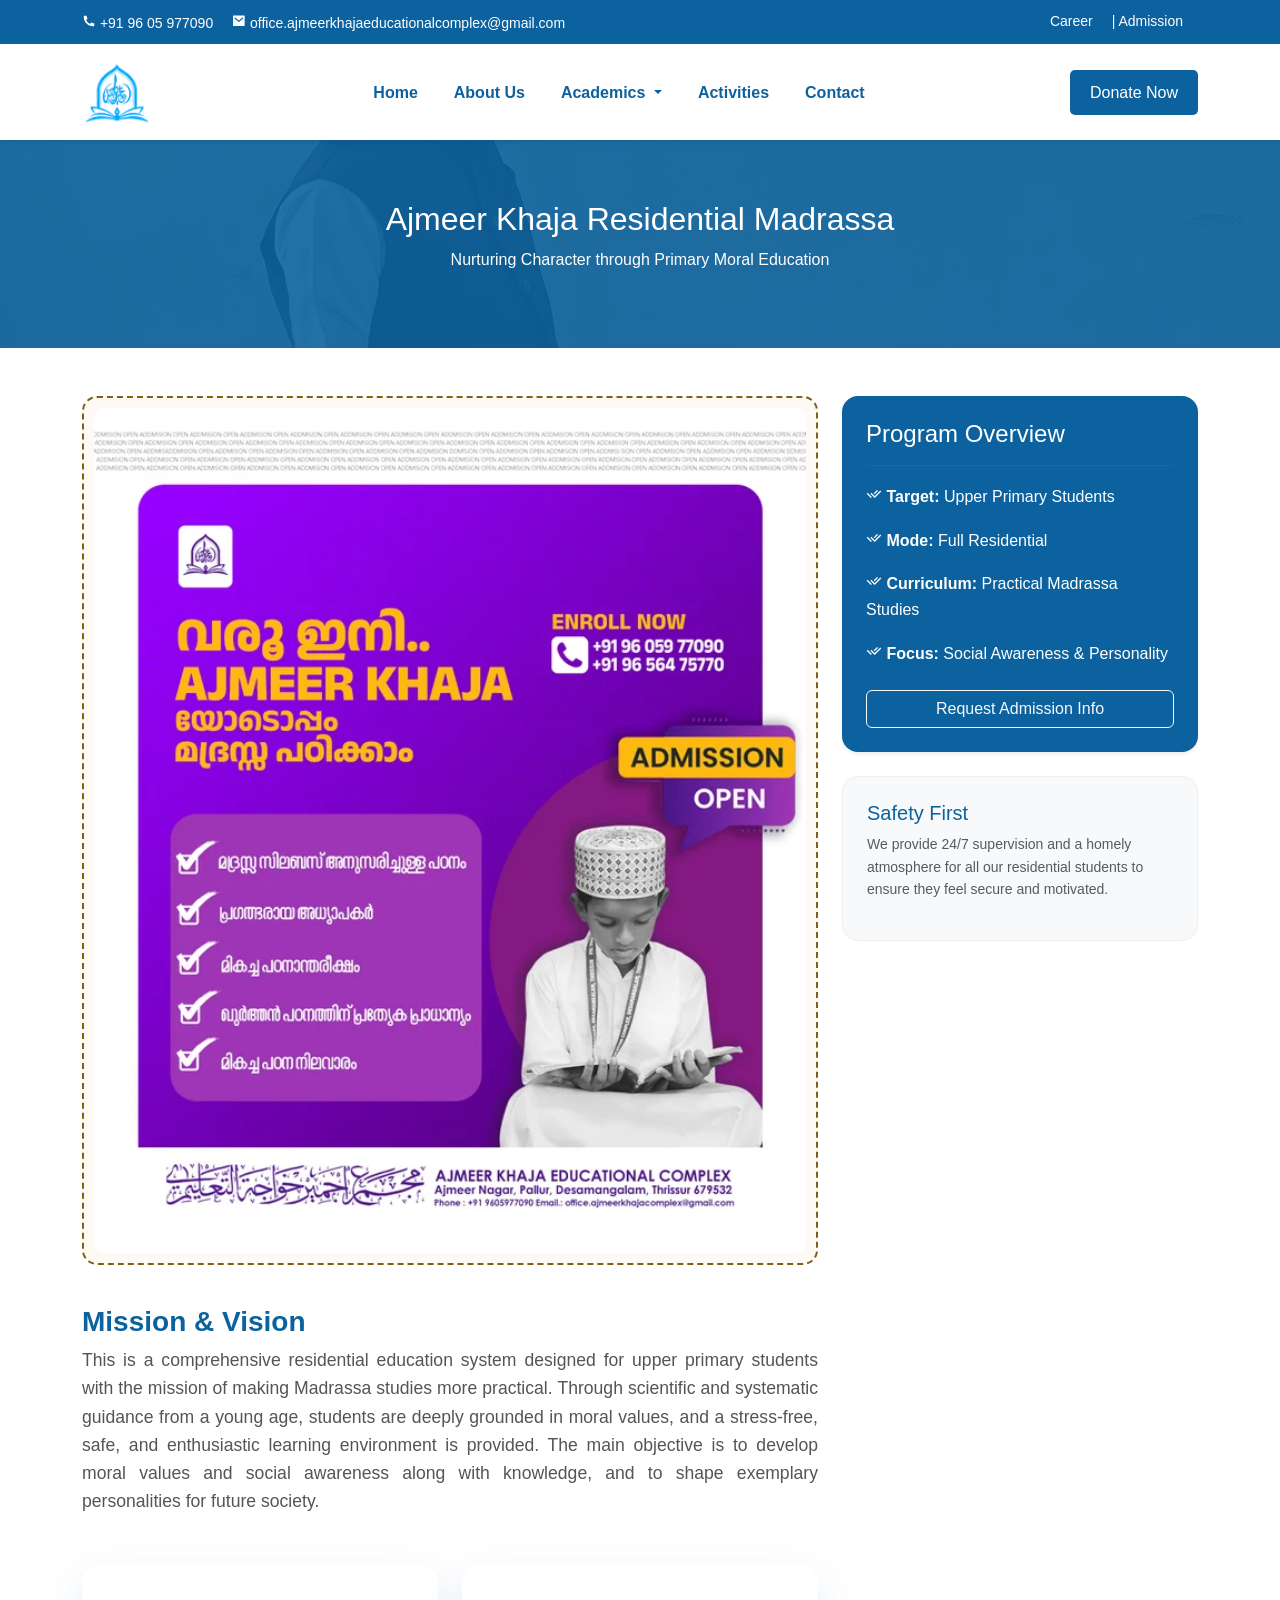
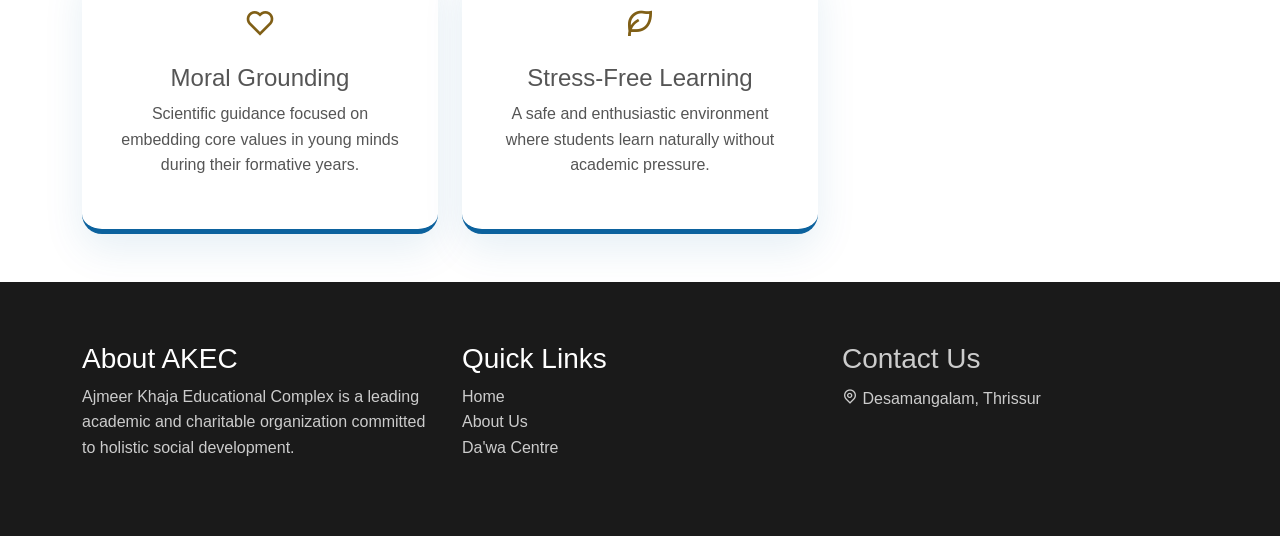
<file: madrassa.html>
<!doctype html>
<html lang="en">
<head>
    <meta charset="utf-8">
    <meta name="viewport" content="width=device-width, initial-scale=1, shrink-to-fit=no">
    <meta name="description" content="Ajmeer Khaja Residential Madrassa - Holistic Moral and Academic Education">
    <title>Residential Madrassa - AKEC</title>
    
    <link rel="icon" type="image/png" href="/favicon.png">
    <link rel="preload" as="style" href="/assets-optimized/bootstrap-purged-madrassa.css">
    <link rel="stylesheet" href="/assets-optimized/bootstrap-purged-madrassa.css">
    <link rel="preload" as="style" href="/assets-optimized/remixicon-purged.css" onload="this.onload=null;this.rel='stylesheet'">
    <noscript><link rel="stylesheet" href="/assets-optimized/remixicon-purged.css"></noscript>

    <style>
.skip-link{position:fixed;left:1rem;top:-6rem;z-index:100000;padding:.75rem 1rem;
background:#fff;color:#0c629e;border:2px solid #805f16;border-radius:.35rem;
font-weight:700;text-decoration:underline}
.skip-link:focus{top:1rem;left:1rem;outline:3px solid #0c629e;outline-offset:3px}
main#main-content{display:block}

        :root {
            --deep-blue: #0c629e;
            --soft-gold: #805f16;
            --ice-white: #ffffff;
            --soft-shadow: rgba(12, 98, 158, 0.1);
            --text-gray: #555555;
        }

        body { font-family: 'Segoe UI', Tahoma, Geneva, Verdana, sans-serif; color: var(--text-gray); line-height: 1.6; }
        
        /* Header & Navbar Inherited Styles */
        .top-header { background-color: var(--deep-blue); color: white; padding: 10px 0; font-size: 14px; }
        .top-header a { color: white; text-decoration: none; margin-right: 15px; }
        .navbar-brand img { height: 70px; width: auto; }
        .nav-link { color: var(--deep-blue) !important; font-weight: 600; margin: 0 10px; }
        
        /* Breadcrumb Area */
        .page-title-area {
            background: linear-gradient(rgba(12, 98, 158, 0.9), rgba(12, 98, 158, 0.9)), url("assets-optimized/gallery3-webp-1280.webp");
            background-size: cover;
            background-position: center;
            padding: 60px 0;
            color: white;
            text-align: center;
        }

        /* --- SURGICAL ADDITIVE STYLES --- */
        .madrassa-admission-holder {
            border: 2px dashed var(--soft-gold);
            border-radius: 15px;
            padding: 10px;
            background: #fdfaf4;
            margin-bottom: 40px;
            text-align: center;
        }
        .madrassa-admission-holder img {
            width: 100%;
            height: auto;
            border-radius: 10px;
            display: block;
        }

        .madrassa-card {
            background: white;
            padding: 35px;
            border-radius: 20px;
            box-shadow: 0 15px 40px var(--soft-shadow);
            border-bottom: 5px solid var(--deep-blue);
            height: 100%;
        }

        .madrassa-feature-icon {
            font-size: 32px;
            color: var(--soft-gold);
            margin-bottom: 15px;
            display: inline-block;
        }

        /* Dropdown Hover Logic */
        @media (min-width: 992px) {
            .nav-item.dropdown:hover .dropdown-menu { display: block; margin-top: 0; }
        }
         /* ADDITIVE DROPDOWN STYLES (High Specificity) */
        @media (min-width: 992px) {
            .navbar-nav .nav-item.dropdown:hover > .dropdown-menu {
                display: block;
                margin-top: 0;
                opacity: 1;
                visibility: visible;
                transform: translateY(0);
            }
        }
        .navbar-nav .dropdown-menu {
            display: block;
            opacity: 0;
            visibility: hidden;
            transform: translateY(10px);
            transition: all 0.3s ease-in-out;
            border: none;
            border-top: 3px solid var(--soft-gold);
            box-shadow: 0 15px 35px rgba(0,0,0,0.1);
            border-radius: 0 0 10px 10px;
            min-width: 280px;
            padding: 10px 0;
        }
        .navbar-nav .dropdown-item {
            color: var(--deep-blue);
            font-weight: 500;
            padding: 10px 20px;
            transition: 0.2s;
            white-space: normal;
        }
        .navbar-nav .dropdown-item:hover {
            background-color: #f8f9fa;
            color: var(--soft-gold);
            padding-left: 25px;
        }

        img { opacity: 1 !important; visibility: visible !important; }
    .navbar-nav .dropdown-menu.show{display:block;opacity:1;visibility:visible;transform:translateY(0)}
</style>
    
    <script defer src="/assets-optimized/akec-ui.js"></script>
</head>
<body>
<a class="skip-link" href="#main-content">Skip to main content</a>

    <div class="top-header">
        <div class="container d-flex justify-content-between">
            <div>
                <a href="tel:+919605977090"><i class="ri-phone-fill"></i> +91 96 05 977090</a>
                <a href="mailto:office.ajmeerkhajaeducationalcomplex@gmail.com"><i class="ri-mail-fill"></i> office.ajmeerkhajaeducationalcomplex@gmail.com</a>
            </div>
            <div class="d-none d-md-block">
                <a href="#">Career</a> | <a href="#">Admission</a>
            </div>
        </div>
    </div>

    <nav class="navbar navbar-expand-lg navbar-light bg-white sticky-top shadow-sm">
        <div class="container">
            <a class="navbar-brand" href="index.html">
                <img src="assets-optimized/logo-png-64.webp" alt="AKEC Logo" srcset="assets-optimized/logo-png-48.webp 48w, assets-optimized/logo-png-64.webp 64w, assets-optimized/logo-png-96.webp 96w, assets-optimized/logo-png-128.webp 128w, assets-optimized/logo-png-160.webp 160w, assets-optimized/logo-png-320.webp 320w, assets-optimized/logo-png-480.webp 480w" sizes="(max-width: 767px) 40px, 50px" decoding="async" width="1200" height="1200">
            </a>
            <button class="navbar-toggler" type="button" data-bs-toggle="collapse" data-bs-target="#navbarNav" aria-label="Toggle navigation" aria-controls="navbarNav" aria-expanded="false">
                <span class="navbar-toggler-icon"></span>
            </button>
            <div class="collapse navbar-collapse" id="navbarNav">
                <ul class="navbar-nav m-auto">
                    <li class="nav-item"><a class="nav-link" href="index.html">Home</a></li>
                    <li class="nav-item"><a class="nav-link" href="about.html">About Us</a></li>
                    <li class="nav-item dropdown">
                        <a class="nav-link dropdown-toggle" href="academics.html" id="academicsDropdown" role="button" data-bs-toggle="dropdown" aria-expanded="false">
                            Academics
                        </a>
                        <ul class="dropdown-menu" aria-labelledby="academicsDropdown">
                            <li><a class="dropdown-item" href="dawa.html">Zanchari Excellence Centre For Da'wa</a></li>
                            <li><a class="dropdown-item" href="hifz.html">Khaja Mueenudheen Hifzul Qur'an Academy</a></li>
                            <li><a class="dropdown-item" href="madrassa.html">Ajmeer Khaja Residential Madrassa</a></li>
                            <li><a class="dropdown-item" href="garden.html">Mueeniyya Garden Of Qur'an Studies For Girls</a></li>
                        </ul>
                    </li>
                    <li class="nav-item"><a class="nav-link" href="activities.html">Activities</a></li>
                    <li class="nav-item"><a class="nav-link" href="contact.html">Contact</a></li>
                </ul>
                <a href="#" class="default-btn" style="background-color: var(--deep-blue); color: white; padding: 10px 20px; text-decoration: none; border-radius: 5px;">Donate Now</a>
            </div>
        </div>
    </nav>
<main id="main-content" tabindex="-1">


    <div class="page-title-area">
        <div class="container">
            <h2>Ajmeer Khaja Residential Madrassa</h2>
            <p>Nurturing Character through Primary Moral Education</p>
        </div>
    </div>

    <section class="py-5">
        <div class="container">
            <div class="row">
                <div class="col-lg-8">
                    <div class="madrassa-admission-holder">
                        <img src="assets-optimized/admission-madrassa-jpg-640.webp" alt="Madrassa Admission Open" onerror="this.src='https://via.placeholder.com/800x400?text=ADMISSION+OPEN+IMAGE+RESIDENTIAL+MADRASSA'" srcset="assets-optimized/admission-madrassa-jpg-320.webp 320w, assets-optimized/admission-madrassa-jpg-640.webp 640w, assets-optimized/admission-madrassa-jpg-960.webp 960w, assets-optimized/admission-madrassa-jpg-1080.webp 1080w" sizes="(max-width: 767px) 100vw, 50vw" decoding="async" width="1080" height="1280">
                    </div>

                    <div class="mb-5">
                        <h3 style="color: var(--deep-blue); font-weight: 800;">Mission & Vision</h3>
                        <p style="text-align: justify; font-size: 1.1rem;">
                            This is a comprehensive residential education system designed for upper primary students with the mission of making Madrassa studies more practical. Through scientific and systematic guidance from a young age, students are deeply grounded in moral values, and a stress-free, safe, and enthusiastic learning environment is provided. The main objective is to develop moral values and social awareness along with knowledge, and to shape exemplary personalities for future society.
                        </p>
                    </div>

                    <div class="row g-4">
                        <div class="col-md-6">
                            <div class="madrassa-card text-center">
                                <i class="ri-heart-line madrassa-feature-icon"></i>
                                <h4>Moral Grounding</h4>
                                <p>Scientific guidance focused on embedding core values in young minds during their formative years.</p>
                            </div>
                        </div>
                        <div class="col-md-6">
                            <div class="madrassa-card text-center">
                                <i class="ri-leaf-line madrassa-feature-icon"></i>
                                <h4>Stress-Free Learning</h4>
                                <p>A safe and enthusiastic environment where students learn naturally without academic pressure.</p>
                            </div>
                        </div>
                    </div>
                </div>

                <div class="col-lg-4">
                    <div class="p-4 rounded-4 shadow-sm" style="background: var(--deep-blue); color: white;">
                        <h4>Program Overview</h4>
                        <hr style="border-color: rgba(255,255,255,0.2);">
                        <ul class="list-unstyled">
                            <li class="mb-3"><i class="ri-check-double-line"></i> <strong>Target:</strong> Upper Primary Students</li>
                            <li class="mb-3"><i class="ri-check-double-line"></i> <strong>Mode:</strong> Full Residential</li>
                            <li class="mb-3"><i class="ri-check-double-line"></i> <strong>Curriculum:</strong> Practical Madrassa Studies</li>
                            <li class="mb-3"><i class="ri-check-double-line"></i> <strong>Focus:</strong> Social Awareness & Personality</li>
                        </ul>
                        <a href="contact.html" class="btn btn-outline-light w-100 mt-2">Request Admission Info</a>
                    </div>
                    
                    <div class="mt-4 p-4 rounded-4" style="background: #f8f9fa; border: 1px solid #eee;">
                        <h5 style="color: var(--deep-blue);">Safety First</h5>
                        <p class="small text-muted">We provide 24/7 supervision and a homely atmosphere for all our residential students to ensure they feel secure and motivated.</p>
                    </div>
                </div>
            </div>
        </div>
    </section>

    
</main>

<footer style="background: #1a1a1a; color: #ccc; padding: 60px 0;">
        <div class="container">
            <div class="row">
                <div class="col-lg-4">
                    <h3 style="color: white;">About AKEC</h3>
                    <p>Ajmeer Khaja Educational Complex is a leading academic and charitable organization committed to holistic social development.</p>
                </div>
                <div class="col-lg-4">
                    <h3 style="color: white;">Quick Links</h3>
                    <ul class="list-unstyled">
                        <li><a href="index.html" style="color: #ccc; text-decoration: none;">Home</a></li>
                        <li><a href="about.html" style="color: #ccc; text-decoration: none;">About Us</a></li>
                        <li><a href="dawa.html" style="color: #ccc; text-decoration: none;">Da'wa Centre</a></li>
                    </ul>
                </div>
                <div class="col-lg-4">
                    <h3>Contact Us</h3>
                    <p><i class="ri-map-pin-line"></i> Desamangalam, Thrissur</p>
                </div>
            </div>
        </div>
    </footer>

    
</body>
</html>
</file>
